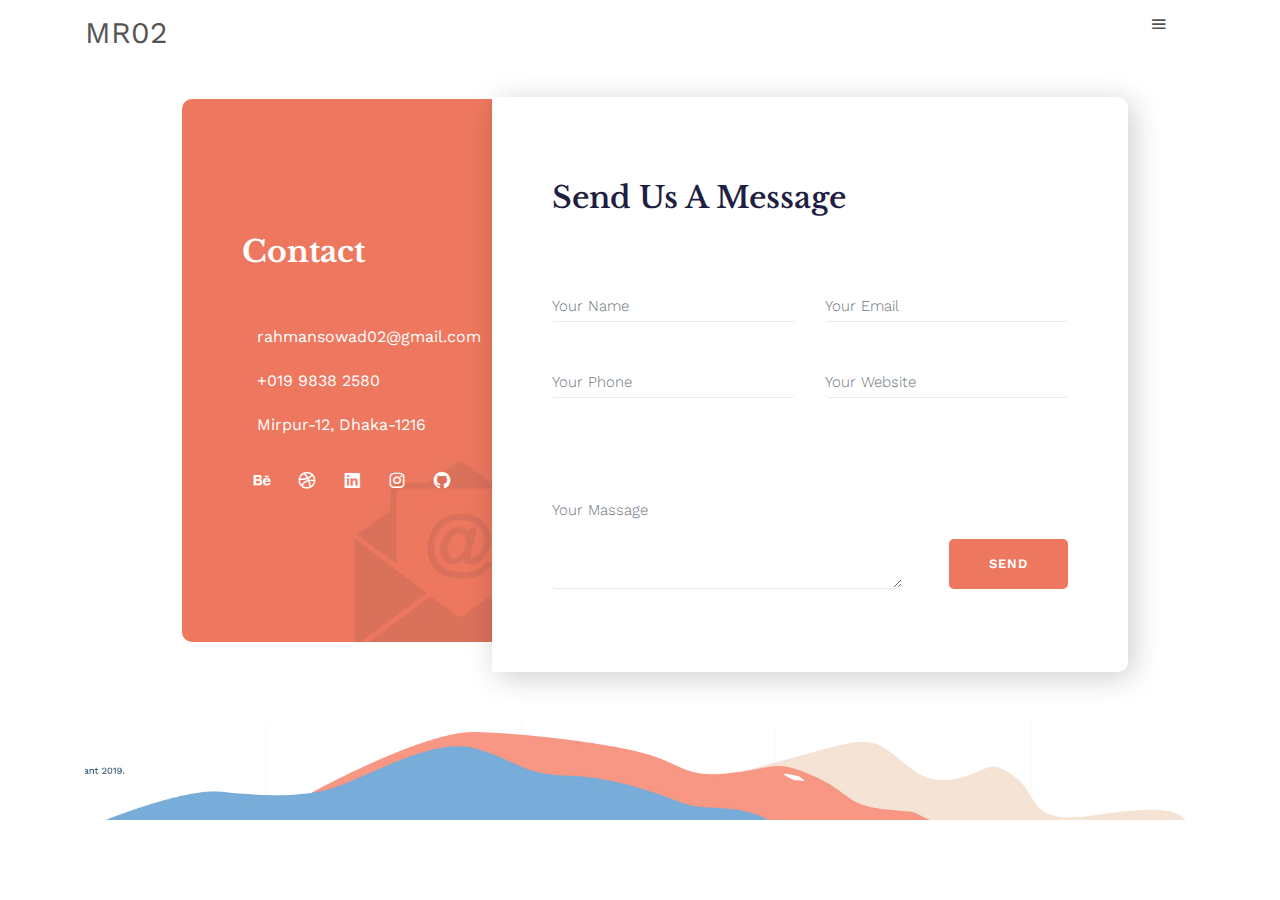
<file: contact.html>
<!doctype html>
<html lang="en">

<head>
    <meta charset="utf-8">
    <meta http-equiv="x-ua-compatible" content="ie=edge">
    <meta name="description" content="">
    <meta name="viewport" content="width=device-width, initial-scale=1">
    <title></title>

    <link rel="manifest" href="site.webmanifest">
    <link rel="shortcut icon" type="image/x-icon" href="">
    <!-- Place favicon.ico in the root directory -->

    <!-- ICON FONTS -->
    <link href='https://cdn.jsdelivr.net/npm/boxicons@2.0.5/css/boxicons.min.css' rel='stylesheet'>

    <!-- CSS HEAR -->
    <link rel="stylesheet" href="css/bootstrap.min.css">
    <link rel="stylesheet" href="css/owl.carousel.min.css">
    <link rel="stylesheet" href="css/animate.min.css">
    <link rel="stylesheet" href="css/default.css">
    <link rel="stylesheet" href="css/button.css">
    <link rel="stylesheet" href="css/main.css">
    <link rel="stylesheet" href="css/barfiller.css">
    <link rel="stylesheet" href="css/responsive.css">
</head>

<body>

    <!-- CONTACT FORM -->
    <section>
        <div class="contact-area pt-10">
            <div class="container">
                <div class="dropdown">
                    <div class="header-logo f-left">
                        <a href="index.html">MR02</a>
                    </div><!-- /.header-logo -->
                    <button class="btn-secondary f-right" type="button" id="dropdownMenuButton" data-toggle="dropdown" aria-haspopup="true" aria-expanded="false">
                        <i class='bx bx-menu'></i>
                    </button>
                    <div class="dropdown-menu text-center" aria-labelledby="dropdownMenuButton">
                        <a class="dropdown-item" href="index.html">About</a>
                        <a class="dropdown-item" href="#Services">Services</a>
                        <a class="dropdown-item" href="#Skills">Skills</a>
                        <a class="dropdown-item" href="#Portfolio">Portfolio</a>
                        <a class="dropdown-item" href="#Contact">Contact</a>
                    </div><!-- /.dropdown-menu -->
                </div><!-- /.dropdown -->

                <div class="row">
                    <div class="col-xl-4 col-lg-4 col-md-4 col-sm-4 col-12">
                        <div class="contact-left">
                            <h3>Contact</h3>

                            <div class="contact-add">
                                <ul>
                                    <li><i class="fas fa-envelope"></i>rahmansowad02@gmail.com</li>
                                    <li><i class="fas fa-phone-alt"></i>+019 9838 2580</li>
                                    <li><i class="fas fa-location-arrow"></i>Mirpur-12, Dhaka-1216</li>
                                </ul>
                            </div><!-- /.contact-add -->
                            <div class="contact-social">
                                <ul>
                                    <li><a href="https://www.behance.net" target="_blank"><i class='bx bxl-behance'></i></a></li>
                                    <li><a href="https://www.dribbble.com" target="_blank"><i class='bx bxl-dribbble'></i></a></li>
                                    <li><a href="https://www.linkedin.com" target="_blank"><i class='bx bxl-linkedin-square'></i></a></li>
                                    <li><a href="https://www.instagram.com" target="_blank"><i class='bx bxl-instagram'></i></a></li>
                                    <li><a href="https://www.github.com" target="_blank"><i class='bx bxl-github'></i></a></li>
                                </ul>
                            </div><!-- /.contact-social -->
                        </div><!-- /.contact-left -->
                    </div><!-- col-lg-4 -->
                    <div class="col-xl-8 col-lg-8 col-md-8 col-sm-8 col-12">
                        <form action="" method="">
                            <div class="contact-massage">
                                <h3>Send Us A Message</h3>
                                <div class="row">
                                    <div class="col-lg-6 col-md-6 col-sm-6 col-12">
                                        <input type="text" name="your-name" placeholder="Your Name" class="form-control" required>
                                    </div><!-- /.col-lg-6 -->
                                    <div class="col-lg-6 col-md-6 col-sm-6 col-12">
                                        <input type="email" name="your-email" placeholder="Your Email" class="form-control" required>
                                    </div><!-- /.col-lg-6 -->
                                </div><!-- /.row -->
                                <div class="row">
                                    <div class="col-lg-6 col-md-6 col-sm-6 col-12">
                                        <input type="tel" name="your-phone" placeholder="Your Phone" class="form-control">
                                    </div><!-- /.col-lg-6 -->
                                    <div class="col-lg-6 col-md-6 col-sm-6 col-12">
                                        <input type="text" name="your-website" placeholder="Your Website" class="form-control">
                                    </div><!-- /.col-lg-6 -->
                                </div><!-- /.row -->
                                <div class="contact-textarea d-md-flex justify-content-between align-items-end">
                                    <textarea name="your-massage" id="" cols="40" rows="10" class="form-control" placeholder="Your Massage"></textarea>
                                    <div class="submit-form">
                                        <input type="submit" value="Send" class="wpcf7-form-control wpcf7-submit">
                                    </div><!-- /.submit-form -->
                                </div><!-- /.contact-textarea -->
                            </div><!-- /.contact-massage -->
                        </form>
                    </div><!-- /.col-lg-8 -->
                </div><!-- /.row -->
                <div class="footer-img pt-50">
                    <img src="img/08_ethant.jpg" alt="">
                </div><!-- footer-img -->
            </div><!-- /.container -->
        </div><!-- /.contact-area -->
    </section><!-- /.section -->
    <!-- CONTACT FORM END -->




    <!-- JS here -->
    <script src="js/jquery-1.12.4.min.js"></script>
    <script src="js/popper.min.js"></script>
    <script src="js/bootstrap.min.js"></script>
    <script src="js/jquery-barfiller-1.0.1.js"></script>
    <script src="js/owl.carousel.min.js"></script>
    <script src="js/jquery-isotope-3.06.min.js"></script>
    <script src="js/mixitup.min.js"></script>
    <script src="js/one-page-nav-min.js"></script>
    <script src="js/slick.min.js"></script>
    <script src="js/imagesloaded.pkgd.min.js"></script>
    <script src="js/jquery.magnific-popup.min.js"></script>
    <script src="js/jquery.meanmenu.min.js"></script>
    <script src="js/waypoints.min.js"></script>
    <script src="js/jquery.counterup.min.js"></script>
    <script src="js/main.js"></script>
</body>

</html>
</file>
<file: css/default.css>
/* Deafult Margin & Padding */
/*-- Margin Top --*/
.mt-5 {
	margin-top: 5px;
}
.mt-10 {
	margin-top: 10px;
}
.mt-15 {
	margin-top: 15px;
}
.mt-20 {
	margin-top: 20px;
}
.mt-25 {
	margin-top: 25px;
}
.mt-30 {
	margin-top: 30px;
}
.mt-35 {
	margin-top: 35px;
}
.mt-40 {
	margin-top: 40px;
}
.mt-45 {
	margin-top: 45px;
}
.mt-50 {
	margin-top: 50px;
}
.mt-55 {
	margin-top: 55px;
}
.mt-60 {
	margin-top: 60px;
}
.mt-65 {
	margin-top: 65px;
}
.mt-70 {
	margin-top: 70px;
}
.mt-75 {
	margin-top: 75px;
}
.mt-80 {
	margin-top: 80px;
}
.mt-85 {
	margin-top: 85px;
}
.mt-90 {
	margin-top: 90px;
}
.mt-95 {
	margin-top: 95px;
}
.mt-100 {
	margin-top: 100px;
}
.mt-105 {
	margin-top: 105px;
}
.mt-110 {
	margin-top: 110px;
}
.mt-115 {
	margin-top: 115px;
}
.mt-120 {
	margin-top: 120px;
}
.mt-125 {
	margin-top: 125px;
}
.mt-130 {
	margin-top: 130px;
}
.mt-135 {
	margin-top: 135px;
}
.mt-140 {
	margin-top: 140px;
}
.mt-145 {
	margin-top: 145px;
}
.mt-150 {
	margin-top: 150px;
}
.mt-155 {
	margin-top: 155px;
}
.mt-160 {
	margin-top: 160px;
}
.mt-165 {
	margin-top: 165px;
}
.mt-170 {
	margin-top: 170px;
}
.mt-175 {
	margin-top: 175px;
}
.mt-180 {
	margin-top: 180px;
}
.mt-185 {
	margin-top: 185px;
}
.mt-190 {
	margin-top: 190px;
}
.mt-195 {
	margin-top: 195px;
}
.mt-200 {
	margin-top: 200px;
}
/*-- Margin Bottom --*/

.mb-5 {
	margin-bottom: 5px;
}
.mb-10 {
	margin-bottom: 10px;
}
.mb-15 {
	margin-bottom: 15px;
}
.mb-20 {
	margin-bottom: 20px;
}
.mb-25 {
	margin-bottom: 25px;
}
.mb-30 {
	margin-bottom: 30px;
}
.mb-35 {
	margin-bottom: 35px;
}
.mb-40 {
	margin-bottom: 40px;
}
.mb-45 {
	margin-bottom: 45px;
}
.mb-50 {
	margin-bottom: 50px;
}
.mb-55 {
	margin-bottom: 55px;
}
.mb-60 {
	margin-bottom: 60px;
}
.mb-65 {
	margin-bottom: 65px;
}
.mb-70 {
	margin-bottom: 70px;
}
.mb-75 {
	margin-bottom: 75px;
}
.mb-80 {
	margin-bottom: 80px;
}
.mb-85 {
	margin-bottom: 85px;
}
.mb-90 {
	margin-bottom: 90px;
}
.mb-95 {
	margin-bottom: 95px;
}
.mb-100 {
	margin-bottom: 100px;
}
.mb-105 {
	margin-bottom: 105px;
}
.mb-110 {
	margin-bottom: 110px;
}
.mb-115 {
	margin-bottom: 115px;
}
.mb-120 {
	margin-bottom: 120px;
}
.mb-125 {
	margin-bottom: 125px;
}
.mb-130 {
	margin-bottom: 130px;
}
.mb-135 {
	margin-bottom: 135px;
}
.mb-140 {
	margin-bottom: 140px;
}
.mb-145 {
	margin-bottom: 145px;
}
.mb-150 {
	margin-bottom: 150px;
}
.mb-155 {
	margin-bottom: 155px;
}
.mb-160 {
	margin-bottom: 160px;
}
.mb-165 {
	margin-bottom: 165px;
}
.mb-170 {
	margin-bottom: 170px;
}
.mb-175 {
	margin-bottom: 175px;
}
.mb-180 {
	margin-bottom: 180px;
}
.mb-185 {
	margin-bottom: 185px;
}
.mb-190 {
	margin-bottom: 190px;
}
.mb-195 {
	margin-bottom: 195px;
}
.mb-200 {
	margin-bottom: 200px;
}
/*-- Padding Top --*/

.pt-5 {
	padding-top: 5px;
}
.pt-10 {
	padding-top: 10px;
}
.pt-15 {
	padding-top: 15px;
}
.pt-20 {
	padding-top: 20px;
}
.pt-25 {
	padding-top: 25px;
}
.pt-30 {
	padding-top: 30px;
}
.pt-35 {
	padding-top: 35px;
}
.pt-40 {
	padding-top: 40px;
}
.pt-45 {
	padding-top: 45px;
}
.pt-50 {
	padding-top: 50px;
}
.pt-55 {
	padding-top: 55px;
}
.pt-60 {
	padding-top: 60px;
}
.pt-65 {
	padding-top: 65px;
}
.pt-70 {
	padding-top: 70px;
}
.pt-75 {
	padding-top: 75px;
}
.pt-80 {
	padding-top: 80px;
}
.pt-85 {
	padding-top: 85px;
}
.pt-90 {
	padding-top: 90px;
}
.pt-95 {
	padding-top: 95px;
}
.pt-100 {
	padding-top: 100px;
}
.pt-105 {
	padding-top: 105px;
}
.pt-110 {
	padding-top: 110px;
}
.pt-115 {
	padding-top: 115px;
}
.pt-120 {
	padding-top: 120px;
}
.pt-125 {
	padding-top: 125px;
}
.pt-130 {
	padding-top: 130px;
}
.pt-135 {
	padding-top: 135px;
}
.pt-140 {
	padding-top: 140px;
}
.pt-145 {
	padding-top: 145px;
}
.pt-150 {
	padding-top: 150px;
}
.pt-155 {
	padding-top: 155px;
}
.pt-160 {
	padding-top: 160px;
}
.pt-165 {
	padding-top: 165px;
}
.pt-170 {
	padding-top: 170px;
}
.pt-175 {
	padding-top: 175px;
}
.pt-180 {
	padding-top: 180px;
}
.pt-185 {
	padding-top: 185px;
}
.pt-190 {
	padding-top: 190px;
}
.pt-195 {
	padding-top: 195px;
}
.pt-200 {
	padding-top: 200px;
}
/*-- Padding Bottom --*/

.pb-5 {
	padding-bottom: 5px;
}
.pb-10 {
	padding-bottom: 10px;
}
.pb-15 {
	padding-bottom: 15px;
}
.pb-20 {
	padding-bottom: 20px;
}
.pb-25 {
	padding-bottom: 25px;
}
.pb-30 {
	padding-bottom: 30px;
}
.pb-35 {
	padding-bottom: 35px;
}
.pb-40 {
	padding-bottom: 40px;
}
.pb-45 {
	padding-bottom: 45px;
}
.pb-50 {
	padding-bottom: 50px;
}
.pb-55 {
	padding-bottom: 55px;
}
.pb-60 {
	padding-bottom: 60px;
}
.pb-65 {
	padding-bottom: 65px;
}
.pb-70 {
	padding-bottom: 70px;
}
.pb-75 {
	padding-bottom: 75px;
}
.pb-80 {
	padding-bottom: 80px;
}
.pb-85 {
	padding-bottom: 85px;
}
.pb-90 {
	padding-bottom: 90px;
}
.pb-95 {
	padding-bottom: 95px;
}
.pb-100 {
	padding-bottom: 100px;
}
.pb-105 {
	padding-bottom: 105px;
}
.pb-110 {
	padding-bottom: 110px;
}
.pb-115 {
	padding-bottom: 115px;
}
.pb-120 {
	padding-bottom: 120px;
}
.pb-125 {
	padding-bottom: 125px;
}
.pb-130 {
	padding-bottom: 130px;
}
.pb-135 {
	padding-bottom: 135px;
}
.pb-140 {
	padding-bottom: 140px;
}
.pb-145 {
	padding-bottom: 145px;
}
.pb-150 {
	padding-bottom: 150px;
}
.pb-155 {
	padding-bottom: 155px;
}
.pb-160 {
	padding-bottom: 160px;
}
.pb-165 {
	padding-bottom: 165px;
}
.pb-170 {
	padding-bottom: 170px;
}
.pb-175 {
	padding-bottom: 175px;
}
.pb-180 {
	padding-bottom: 180px;
}
.pb-185 {
	padding-bottom: 185px;
}
.pb-190 {
	padding-bottom: 190px;
}
.pb-195 {
	padding-bottom: 195px;
}
.pb-200 {
	padding-bottom: 200px;
}

/*-- Padding left --*/

.pl-0 {
	padding-left: 0px;
}
.pl-5 {
	padding-left: 5px;
}
.pl-10 {
	padding-left: 10px;
}
.pl-15 {
	padding-left: 15px;
}
.pl-20 {
	padding-left: 20px;
}
.pl-25 {
	padding-left: 25px;
}
.pl-30 {
	padding-left: 30px;
}
.pl-35 {
	padding-left: 35px;
}
.pl-40 {
	padding-left: 40px;
}
.pl-45 {
	padding-left: 45px;
}
.pl-50 {
	padding-left: 50px;
}
.pl-55 {
	padding-left: 55px;
}
.pl-60 {
	padding-left: 60px;
}
.pl-65 {
	padding-left: 65px;
}
.pl-70 {
	padding-left: 70px;
}
.pl-75 {
	padding-left: 75px;
}
.pl-80 {
	padding-left: 80px;
}
.pl-85 {
	padding-left: 85px;
}
.pl-90 {
	padding-left: 90px;
}
.pl-100 {
	padding-left: 100px;
}
.pl-105 {
	padding-left: 105px;
}
.pl-110 {
	padding-left: 110px;
}
.pl-115 {
	padding-left: 115px;
}
.pl-120 {
	padding-left: 120px;
}
.pl-125 {
	padding-left: 125px;
}
/*-- Padding right --*/

.pr-0 {
	padding-right: 0px;
}
.pr-5 {
	padding-right: 5px;
}
.pr-10 {
	padding-right: 10px;
}
.pr-15 {
	padding-right: 15px;
}
.pr-20 {
	padding-right: 20px;
}
.pr-25 {
	padding-right: 25px;
}
.pr-30 {
	padding-right: 30px;
}
.pr-35 {
	padding-right: 35px;
}
.pr-40 {
	padding-right: 40px;
}
.pr-45 {
	padding-right: 45px;
}
.pr-50 {
	padding-right: 50px;
}
.pr-55 {
	padding-right: 55px;
}
.pr-60 {
	padding-right: 60px;
}
.pr-65 {
	padding-right: 65px;
}
.pr-70 {
	padding-right: 70px;
}
.pr-75 {
	padding-right: 75px;
}
.pr-80 {
	padding-right: 80px;
}
.pr-85 {
	padding-right: 85px;
}
.pr-90 {
	padding-right: 90px;
}
.pr-95 {
	padding-right: 95px;
}
.pr-100 {
	padding-right: 100px;
}
.pr-105 {
	padding-right: 105px;
}
/* Background Color */

.header-bg {
    background-color: #f5f8fa;
}

.gray-bg {
	background: #fafafa;
}
.white-bg {
	background: #fff;
}
.black-bg {
	background: #343434;
}

.theme-bg {
	background: #505cfd;
}
/* Color */

.white {
	color: #fff;
}
.black {
	color: #222;
}
/* black overlay */

[data-overlay] {
	position: relative;
}
[data-overlay]::before {
	background: #000 none repeat scroll 0 0;
	content: "";
	height: 100%;
	left: 0;
	position: absolute;
	top: 0;
	width: 100%;
	z-index: 1;
}
[data-overlay="3"]::before {
	opacity: 0.3;
}
[data-overlay="4"]::before {
	opacity: 0.4;
}
[data-overlay="5"]::before {
	opacity: 0.5;
}
[data-overlay="6"]::before {
	opacity: 0.6;
}
[data-overlay="7"]::before {
	opacity: 0.7;
}
[data-overlay="8"]::before {
	opacity: 0.8;
}
[data-overlay="9"]::before {
	opacity: 0.9;
}

input:focus {
    outline: inherit;
}
</file>
<file: css/button.css>
/*
.btn {
	-moz-user-select: none;
	background: #1696e7 none repeat scroll 0 0;
	border: medium none;
	border-radius: 2px;
	color: #fff;
	cursor: pointer;
	display: inline-block;
	font-size: 13px;
	font-weight: 600;
	letter-spacing: 1px;
	line-height: 1;
	margin-bottom: 0;
	padding: 13px 25px;
	text-align: center;
	text-transform: uppercase;
	touch-action: manipulation;
	transition: all 0.3s ease 0s;
	vertical-align: middle;
	white-space: nowrap;
}
*/

.button {
	-webkit-transition: all 0.3s ease-out 0s;
	transition: all 0.3s ease-out 0s;
}

/* border-btn */
.btn {
    background: transparent;
    color: #333;
    border: 1px solid #00c867;
    padding: 20px 50px;
    border-radius: 30px;
    -webkit-transition: .3s;
    transition: .3s;
    text-transform: uppercase;
}

.btn:hover {
    background: #00c867;
    color: #fff;
    border-color: #00c867;
}

/* normal-btn */
.btn-nor {
    background: #202044;
    color: #fff;
    padding: 20px 50px;
	border: 3px solid transparent;
	font-weight: 600;
    border-radius: 30px;
    -webkit-transition: .5s;
    transition: .5s;
}

.btn-nor:hover {
    background: transparent;
    color: #202044;
    border-color: #202044;
}
</file>
<file: css/main.css>
/* GOOGLE FONT */
@import url('https://fonts.googleapis.com/css2?family=Libre+Baskerville:wght@400;700&display=swap');
@import url('https://fonts.googleapis.com/css2?family=Quicksand:wght@400;500;600;700&family=Work+Sans:wght@300;400;500;600;700&display=swap');


/* COMM0N CSS */

html {
    scroll-behavior: smooth;
}

body {
    font-family: 'Work Sans', sans-serif;
    font-size: 16px;
    font-weight: 400;
    color: #214a6a;
}

h1,
h2,
h3,
h4,
h5,
h6 {
    font-family: 'Libre Baskerville', serif;
    font-weight: 700;
    color: #1f1f43;
}

h1 {
    font-size: 40px;
}

h2 {
    font-size: 35px;
}

h3 {
    font-size: 28px;
}

h4 {
    font-size: 22px;
}

h5 {
    font-size: 18px;
}

h6 {
    font-size: 16px;
}

p {
    font-weight: 400;
    line-height: 27px;
}

ul {
    padding: 0;
    margin: 0;
    list-style: none;
}

a:hover {
    text-decoration: none;
}

.f-left {
    float: left;
}

.f-right {
    float: right;
}

a:focus,
.button:focus {
    text-decoration: none;
    outline: 0;
}

a:focus,
a:hover,
.portfolio-cat a:hover,
.footer -menu li a:hover {
    color: #fff;
    text-decoration: none;
}

a,
button {
    color: #1696e7;
    outline: medium none;
}

button:focus {
    outline: 0px;
    outline-color: transparent;
}

.btn-secondary.focus,
.btn-secondary:focus {
    color: #fff;
    background-color: transparent;
    border: none;
    border-right: none;
    border-right-color: transparent;
    -webkit-box-shadow: none;
    box-shadow: none;
}

.owl-carousel .owl-nav div {
    background: rgba(255, 255, 255, 0.8) none repeat scroll 0 0;
    height: 40px;
    left: 20px;
    line-height: 40px;
    opacity: 0;
    position: absolute;
    text-align: center;
    top: 50%;
    -webkit-transform: translateY(-50%);
    transform: translateY(-50%);
    -webkit-transition: all 0.3s ease 0s;
    transition: all 0.3s ease 0s;
    visibility: hidden;
    width: 40px;
}

.owl-carousel .owl-nav div.owl-next {
    left: auto;
    right: 20px;
}

.owl-carousel:hover .owl-nav div {
    opacity: 1;
    visibility: visible;
}

.owl-carousel .owl-nav div:hover {
    background: #2B96CC;
    color: #fff
}

@-webkit-keyframes MOVE-BG {
    from {
        -webkit-transform: translateX(0);
        transform: translateX(0);
    }

    to {
        -webkit-transform: translateX(88px);
        transform: translateX(88px);
    }
}

@keyframes MOVE-BG {
    from {
        -webkit-transform: translateX(0);
        transform: translateX(0);
    }

    to {
        -webkit-transform: translateX(88px);
        transform: translateX(88px);
    }
}

/*---------------*/

@-webkit-keyframes sk-rotateplane {
    0% {
        -webkit-transform: perspective(120px) rotateX(0deg) rotateY(0deg);
        transform: perspective(120px) rotateX(0deg) rotateY(0deg);
    }

    50% {
        -webkit-transform: perspective(120px) rotateX(-180.1deg) rotateY(0deg);
        transform: perspective(120px) rotateX(-180.1deg) rotateY(0deg);
    }

    100% {
        -webkit-transform: perspective(120px) rotateX(-180deg) rotateY(-179.9deg);
        transform: perspective(120px) rotateX(-180deg) rotateY(-179.9deg);
    }
}

@keyframes sk-rotateplane {
    0% {
        -webkit-transform: perspective(120px) rotateX(0deg) rotateY(0deg);
        transform: perspective(120px) rotateX(0deg) rotateY(0deg);
    }

    50% {
        -webkit-transform: perspective(120px) rotateX(-180.1deg) rotateY(0deg);
        transform: perspective(120px) rotateX(-180.1deg) rotateY(0deg);
    }

    100% {
        -webkit-transform: perspective(120px) rotateX(-180deg) rotateY(-179.9deg);
        transform: perspective(120px) rotateX(-180deg) rotateY(-179.9deg);
    }
}

/*--------------------------*/

@-webkit-keyframes movebounce {
    0% {
        -webkit-transform: translateY(0px);
        transform: translateY(0px);
    }

    50% {
        -webkit-transform: translateY(20px);
        transform: translateY(20px);
    }

    100% {
        -webkit-transform: translateY(0px);
        transform: translateY(0px);
    }
}

@keyframes movebounce {
    0% {
        -webkit-transform: translateY(0px);
        transform: translateY(0px);
    }

    50% {
        -webkit-transform: translateY(20px);
        transform: translateY(20px);
    }

    100% {
        -webkit-transform: translateY(0px);
        transform: translateY(0px);
    }
}

@-webkit-keyframes moveleftbounce {
    0% {
        -webkit-transform: translateX(0px);
        transform: translateX(0px);
    }

    50% {
        -webkit-transform: translateX(20px);
        transform: translateX(20px);
    }

    100% {
        -webkit-transform: translateX(0px);
        transform: translateX(0px);
    }
}

@keyframes moveleftbounce {
    0% {
        -webkit-transform: translateX(0px);
        transform: translateX(0px);
    }

    50% {
        -webkit-transform: translateX(20px);
        transform: translateX(20px);
    }

    100% {
        -webkit-transform: translateX(0px);
        transform: translateX(0px);
    }
}

.rotateme {
    -webkit-animation-name: rotateme;
    animation-name: rotateme;
    -webkit-animation-duration: 20s;
    animation-duration: 20s;
    -webkit-animation-iteration-count: infinite;
    animation-iteration-count: infinite;
    -webkit-animation-timing-function: linear;
    animation-timing-function: linear;
}

@keyframes rotateme {
    from {
        -webkit-transform: rotate(0deg);
        transform: rotate(0deg);
    }

    to {
        -webkit-transform: rotate(360deg);
        transform: rotate(360deg);
    }
}

@-webkit-keyframes rotateme {
    from {
        -webkit-transform: rotate(0deg);
    }

    to {
        -webkit-transform: rotate(360deg);
    }
}

@-webkit-keyframes rotate3d {
    0% {
        -webkit-transform: rotateY(0deg);
        transform: rotateY(0deg);
    }

    100% {
        -webkit-transform: rotateY(360deg);
        transform: rotateY(360deg);
    }
}

@keyframes rotate3d {
    0% {
        -webkit-transform: rotateY(0deg);
        transform: rotateY(0deg);
    }

    100% {
        -webkit-transform: rotateY(360deg);
        transform: rotateY(360deg);
    }
}

@keyframes animationFramesOne {
    0% {
        -webkit-transform: translate(0px, 0px) rotate(0deg);
        transform: translate(0px, 0px) rotate(0deg);
    }

    20% {
        -webkit-transform: translate(73px, -1px) rotate(36deg);
        transform: translate(73px, -1px) rotate(36deg);
    }

    40% {
        -webkit-transform: translate(141px, 72px) rotate(72deg);
        transform: translate(141px, 72px) rotate(72deg);
    }

    60% {
        -webkit-transform: translate(83px, 122px) rotate(108deg);
        transform: translate(83px, 122px) rotate(108deg);
    }

    80% {
        -webkit-transform: translate(-40px, 72px) rotate(144deg);
        transform: translate(-40px, 72px) rotate(144deg);
    }

    100% {
        -webkit-transform: translate(0px, 0px) rotate(0deg);
        transform: translate(0px, 0px) rotate(0deg);
    }
}

@-webkit-keyframes animationFramesOne {
    0% {
        -webkit-transform: translate(0px, 0px) rotate(0deg);
    }

    20% {
        -webkit-transform: translate(73px, -1px) rotate(36deg);
    }

    40% {
        -webkit-transform: translate(141px, 72px) rotate(72deg);
    }

    60% {
        -webkit-transform: translate(83px, 122px) rotate(108deg);
    }

    80% {
        -webkit-transform: translate(-40px, 72px) rotate(144deg);
    }

    100% {
        -webkit-transform: translate(0px, 0px) rotate(0deg);
    }
}


/*
====================================================================
HEADER AREA
====================================================================
*/

.header-logo a {
    font-size: 30px;
    color: #565454;
    -webkit-transition: .5s;
    transition: .5s;
}

.header-logo a:hover {
    color: #ed785f;
}

.btn-secondary {
    color: #545454 !important;
    background: none !important;
    border: none !important;
    margin-right: 20px;
    font-size: 20px;
}

.btn-secondary:hover {
    color: #545454 !important;
    background: none !important;
    border: none !important;
}

.dropdown-item {
    -webkit-transition: .5s !important;
    transition: .5s !important;
}

.dropdown-item:hover {
    background: #ed785f;
    color: #fff;
}

/*
====================================================================
ABOUT AREA
====================================================================
*/

.about-me .about-bg {
    position: relative;
}

.about-me .about-bg img {
    position: absolute;
}

.about-text {
    padding: 0 20%;
    text-align: center;
}

.about-bg img {
    width: 70%;
    margin-left: 15%;
}

.paragraph-1 {
    color: #f99e89;
    font-weight: 600;
    text-transform: uppercase;
}

.about-social {
    margin-top: 33%;
}

.about-social ul li a {
    color: #202044;
    -webkit-transition: .5s;
    transition: .5s;
}

.about-social ul li a:hover {
    color: #f99e89;
}

.about-social ul li {
    padding: 15px 0;
}

.about-text h2 {
    padding-bottom: 20px;
}

.about-text h2 color {
    background: #fbf1e7;
}

.main-banner .banner-image img:nth-child(1) {
    z-index: 3;
    top: -130px;
    left: -45px;
}

.about-bg {
    position: relative;
}

.about-bg img {
    position: absolute;
}

.about-bg img:nth-child(1) {
    display: none;
}

.about-bg img:nth-child(2) {
    top: 395px;
    width: 526px;
    right: 262px;
    z-index: 1;
    -webkit-animation-duration: 2s;
    animation-duration: 2s;
    -webkit-animation-delay: .1s;
    animation-delay: .1s;
}

.about-bg img:nth-child(3) {
    height: 220px;
    width: 133px;
    top: 399px;
    left: 202px;
    -webkit-animation-duration: 2s;
    animation-duration: 2s;
    -webkit-animation-delay: .1s;
    animation-delay: .1s;
}

.about-bg img:nth-child(4) {
    height: 220px;
    width: 133px;
    top: 399px;
    left: 126px;
    -webkit-animation-duration: 2s;
    animation-duration: 2s;
    -webkit-animation-delay: .1s;
    animation-delay: .1s;
}

.about-bg img:nth-child(5) {
    height: 220px;
    width: 133px;
    top: 399px;
    right: 305px;
    -webkit-animation-duration: 2s;
    animation-duration: 2s;
    -webkit-animation-delay: .1s;
    animation-delay: .1s;
}

.about-bg img:nth-child(6) {
    height: 220px;
    width: 133px;
    top: 399px;
    right: 232px;
    z-index: -1;
    -webkit-animation-duration: 2s;
    animation-duration: 2s;
    -webkit-animation-delay: .1s;
    animation-delay: .1s;
}

.about-bg img:nth-child(7) {
    height: 132px;
    width: 137px;
    top: 484px;
    left: 278px;
    z-index: -1;
    -webkit-animation-duration: 2s;
    animation-duration: 2s;
    -webkit-animation-delay: 2s;
    animation-delay: 2s;
}

.about-bg img:nth-child(8) {
    height: 453px;
    width: 327px;
    top: 175px;
    left: 260px;
    z-index: -1;
    -webkit-animation-duration: 2s;
    animation-duration: 2s;
    -webkit-animation-delay: 2s;
    animation-delay: 2s;
}

.about-bg img:nth-child(9) {
    height: 65px;
    width: 167px;
    top: 330px;
    left: 390px;
    -webkit-animation-duration: 2s;
    animation-duration: 2s;
    -webkit-animation-delay: .1s;
    animation-delay: .1s;
}

.about-bg img:nth-child(10) {
    height: 212px;
    width: 78px;
    top: 0px;
    left: 153px;
    -webkit-animation-duration: 2s;
    animation-duration: 2s;
    -webkit-animation-delay: .1s;
    animation-delay: .1s;
}

.about-bg img:nth-child(11) {
    height: 216px;
    width: 127px;
    bottom: -620px;
    left: 0px;
    -webkit-animation-duration: 2s;
    animation-duration: 2s;
    -webkit-animation-delay: 1s;
    animation-delay: 1s;
}

.about-bg img:nth-child(12) {
    height: 45px;
    width: 65px;
    top: 232px;
    left: 445px;
    -webkit-animation-duration: 2s;
    animation-duration: 2s;
    -webkit-animation-delay: 3s;
    animation-delay: 3s;
}

.about-bg img:nth-child(13) {
    height: 40px;
    width: 60px;
    top: 260px;
    left: 542px;
    -webkit-animation-duration: 2s;
    animation-duration: 2s;
    -webkit-animation-delay: 3s;
    animation-delay: 3s;
}

.about-bg img:nth-child(14) {
    height: 33px;
    width: 47px;
    top: 203px;
    right: 367px;
    -webkit-animation-duration: 2s;
    animation-duration: 2s;
    -webkit-animation-delay: 3s;
    animation-delay: 3s;
}

.about-bg img:nth-child(15) {
    height: 68px;
    width: 154px;
    top: 164px;
    right: 167px;
    -webkit-animation-duration: 2s;
    animation-duration: 2s;
    -webkit-animation-delay: 3s;
    animation-delay: 3s;
}

.about-bg img:nth-child(16) {
    height: 57px;
    width: 45px;
    top: 307px;
    left: 599px;
    -webkit-animation-duration: 2s;
    animation-duration: 2s;
    -webkit-animation-delay: 3s;
    animation-delay: 3s;
}

.about-bg img:nth-child(17) {
    height: 65px;
    width: 167px;
    top: 330px;
    left: 390px;
    -webkit-animation-duration: 2s;
    animation-duration: 2s;
    -webkit-animation-delay: 3s;
    animation-delay: 3s;
}


/*
====================================================================
SERVICES AREA
====================================================================
*/

.services-area {
    margin-top: 700px;
}

.services-img {
    position: relative;
}

.services-img img {
    width: 475px;
    padding-top: 45%;
    float: right;
}

.services-img img {
    position: absolute;
}

.services-img img:nth-child(1) {
    display: none;
    left: -110px;
    top: 130px;
}

.services-img img:nth-child(2) {
    top: 176px;
    width: 257px;
    right: -27px;
    z-index: 1;
    -webkit-animation-duration: 2s;
    animation-duration: 2s;
}

.services-img img:nth-child(3) {
    top: 4px;
    width: 359px;
    left: 32px;
    -webkit-animation-duration: 2s;
    animation-duration: 2s;
}

.services-img img:nth-child(4) {
    top: 58px;
    width: 304px;
    left: -19px;
    -webkit-animation-duration: 2s;
    animation-duration: 2s;
}

.services-img img:nth-child(5) {
    top: -93px;
    width: 490px;
    left: -6px;
    -webkit-animation-duration: 5s;
    animation-duration: 5s;
}

.service-text {
    margin-top: 25%;
}

.serivces-content {
    padding-top: 40px;
}

.serivces-content {
    padding-top: 25px;
}

.serivces-content ul li {
    padding: 8px 0;
    font-weight: 700;
}

.service-socile {
    margin-top: -270px;
}

.service-text h2 color {
    background: #fbf1e7;

}


/*
====================================================================
SILLS AREA
====================================================================
*/

.sillse-img {
    width: 100%;
    margin-top: 50%;
    display: none;
}

section.skills-area {
    background: #f6f5ff;
    color: #fff;
    line-height: 1.8;
    padding-top: 120px;
    padding-bottom: 100px;
}

.skills-area img {
    height: 105%;
    width: 85%;
    margin-left: 75px;
}

.skills-content {
    margin-top: 10%;
}

.skills-content span {
    font-weight: 600;
}

.skills-content h2 {
    padding-top: 25px;
    font-size: 35px;
    font-weight: 700;
    padding-bottom: 25px;
}

.skills-content h2 color {
    background: #fbf1e7;
}

.skills-content .pragrap-2 {
    padding-bottom: 20px;
}

.skills-content h4 {
    color: #1f1f45;
    padding-bottom: 10px;
    font-size: 15px;
    font-weight: 700;
}

.skills-content .barfiller {
    padding-bottom: 10px;
    border-radius: 50px;
}

.sills-img {
    position: relative;
    width: 100%;
    margin-top: 120%;
}

.sills-img img {
    position: absolute;
}

.sills-img img:nth-child(1) {
    width: auto;
    top: 763px;
    display: none;
}

.sills-img img:nth-child(2) {
    top: -402px;
    width: 694px;
    left: -119px;
    -webkit-animation-duration: 3s;
    animation-duration: 3s;
    z-index: -1;
}

.sills-img img:nth-child(3) {
    top: -402px;
    width: 475px;
    left: -21px;
    -webkit-animation-duration: 2s;
    animation-duration: 2s;
}

.sills-img img:nth-child(4) {
    top: -309px;
    width: 335px;
    left: -55px;
    -webkit-animation-duration: 2s;
    animation-duration: 2s;
}

.sills-img img:nth-child(5) {
    top: -336px;
    width: 635px;
    left: -99px;
    -webkit-animation-duration: 2s;
    animation-duration: 2s;
}

.sills-img img:nth-child(6) {
    top: -293px;
    width: 430px;
    left: 0px;
    -webkit-animation-duration: 2s;
    animation-duration: 2s;
}

.sills-img img:nth-child(7) {
    top: -261px;
    width: 400px;
    right: -68px;
    -webkit-animation-duration: 3s;
    animation-duration: 3s;
    z-index: -1;
}



/*
====================================================================
EDUCATION / EXPERIENCE AREA
====================================================================
*/

.education-area {
    padding-top: 15%;
}

.educ-text {
    padding-top: 395px;
}

.educ-text h2 {
    padding-bottom: 20px;
}

.content-1 h5 {
    padding-bottom: 10px;
    text-transform: uppercase;
}

.content-1 span {
    color: #f99e89;
}

.content-1 {
    padding-bottom: 20px;
}

.content-2 h5 {
    padding-bottom: 10px;
    text-transform: uppercase;
}

.content-2 span {
    color: #f99e89;
}

.educa-img {
    position: relative;
}

.educa-img img {
    position: absolute;
}

.educa-img img:nth-child(1) {
    display: none;
}

.educa-img img:nth-child(2) {
    top: 99px;
    width: 400px;
    left: 5px;
    -webkit-animation-duration: 2s;
    animation-duration: 2s;
}

.educa-img img:nth-child(3) {
    top: 195px;
    width: 180px;
    left: 104px;
    -webkit-animation-duration: 2s;
    animation-duration: 2s;
}

.educa-img img:nth-child(4) {
    top: 123px;
    width: 91px;
    left: 23px;
    -webkit-animation-duration: 2s;
    animation-duration: 2s;
}

.educa-img img:nth-child(5) {
    top: 234px;
    width: 53px;
    left: 178px;
    -webkit-animation-duration: 3s;
    animation-duration: 3s;
}

.educa-img img:nth-child(6) {
    top: 20px;
    width: 182px;
    left: 115px;
    /* animation */
    -webkit-animation-duration: 2s;
    animation-duration: 2s;
}

.educa-img img:nth-child(7) {
    top: 148px;
    width: 153px;
    left: 242px;
    -webkit-animation-duration: 2s;
    animation-duration: 2s;
}

.educa-img img:nth-child(8) {
    top: 67px;
    width: 34px;
    left: 328px;
    -webkit-animation-duration: 2s;
    animation-duration: 2s;
}

.educa-img img:nth-child(9) {
    display: none;
}

/*--- EXPERIENCE ---*/

.experience-area {
    padding-top: 15%;
}

.exper-text {
    padding-top: 86%;
    padding-left: 65px;
}

.exper-text h2 {
    padding-bottom: 20px;
}

.content-1 h5 {
    padding-bottom: 10px;
    text-transform: uppercase;
}

.content-1 span {
    color: #f99e89;
}

.content-1 {
    padding-bottom: 20px;
}

.content-2 h5 {
    padding-bottom: 10px;
    text-transform: uppercase;
}

.content-2 span {
    color: #f99e89;
}

.experi-img {
    position: relative;
    margin-top: -20px;
    margin-bottom: 25px;
}

.experi-img img {
    position: absolute;
    width: 512px;
    left: -105px;
}

.experi-img img:nth-child(1) {
    display: ;
    width: auto;
    display: none;
}

.experi-img img:nth-child(2) {
    top: 8px;
    width: 289px;
    left: 22px;
    -webkit-animation-duration: 2s;
    animation-duration: 1s;
}

.experi-img img:nth-child(3) {
    top: 90px;
    width: 77px;
    left: 90px;
    display: inline-grid;
    -webkit-animation-duration: 2s;
    animation-duration: 2s;
}

.experi-img img:nth-child(4) {
    top: 180px;
    width: 182px;
    left: 100px;
    -webkit-animation-duration: 2s;
    animation-duration: 2s;
}

.experi-img img:nth-child(5) {
    top: 175px;
    left: 95px;
    width: 320px;
    -webkit-animation-duration: 4s;
    animation-duration: 4s;
}

/*
====================================================================
MY PORTFOLIO
====================================================================
*/

div#carouselExampleIndicators {
    padding-top: 10%;
}

.portfolio-title {
    margin-left: 15%;
    padding-top: 10%;
}

.carousel-inner {
    left: 70px;
}

.carousel-indicators {
    left: 18%;
    bottom: -45px;
}

.carousel-indicators li {
    background-color: #e5e5e5;
    width: 10px;
    height: 10px;
    border-radius: 50%;
    border-top: none;
    border-bottom: none;
}

.carousel-indicators .active {
    background-color: #454988;
}

.portfolio-socile {
    margin-top: -270px;
}

.portfolio-title h2 color {
    background: #fbf1e7;
}


/*
====================================================================
MY AWARDS / HONORS
====================================================================
*/

.awards-contents p {
    padding-bottom: 25px;
}

.pragrap-1 {
    padding-bottom: 0px !important;
    text-transform: uppercase;
}

.awards-logo {
    position: relative;
}

.awards-logo img {
    position: absolute;
    left: 0;
}

.awards-contents h2 color {
    background: #fbf1e7;
}

.awards-logo h5 {
    margin-left: 39%;
    text-transform: uppercase;
    font-size: 13px;
}

.awards-logo p {
    margin-left: 39%;
}

.logo-1 {
    padding-bottom: 15px;
}

.logo-2 {
    padding-bottom: 15px;
}

.awards-img img {
    width: 100%;
}

.awards-socile {
    margin-top: -320px;
}

.awards-img {
    position: relative;
}

.awards-img img {
    position: absolute;
}

.awards-img img:nth-child(1) {
    display: none;
    top: -20px;
    left: -10px;
}

.awards-img img:nth-child(2) {
    top: 204px;
    width: 292px;
    left: 138px;
    -webkit-animation-duration: 1s;
    animation-duration: 1s;
    z-index: 3;
}

.awards-img img:nth-child(3) {
    top: 268px;
    width: 348px;
    left: 19px;
    -webkit-animation-duration: 1s;
    animation-duration: 1s;
    z-index: 2;
}

.awards-img img:nth-child(4) {
    top: 293px;
    width: 305px;
    left: -72px;
    -webkit-animation-duration: 2s;
    animation-duration: 2s;
    z-index: 1;
}

.awards-img img:nth-child(5) {
    top: 391px;
    width: 187px;
    right: -40px;
    -webkit-animation-duration: 2s;
    animation-duration: 2s;
}

.awards-img img:nth-child(6) {
    top: 461px;
    width: 135px;
    right: -8px;
    -webkit-animation-duration: 2s;
    animation-duration: 2s;
    z-index: 2;
}

.awards-img img:nth-child(7) {
    top: 371px;
    width: 495px;
    -webkit-animation-duration: 1s;
    animation-duration: 1s;
    left: -15px;
    z-index: 1;
}

.awards-img img:nth-child(8) {
    top: 189px;
    width: 294px;
    left: 227px;
    -webkit-animation-duration: 2s;
    animation-duration: 2s;
}


/*
====================================================================
TESTIMONIAL AREA 
====================================================================
*/

.testimonial-img {
    position: relative;
}

.testimonial-img img {
    position: absolute;
    width: 100%;
}

.testimonial-img img:nth-child(1) {
    left: -120px;
    display: none;
}

.testimonial-img img:nth-child(2) {
    top: 136px;
    width: 195px;
    left: 20px;
    -webkit-animation-duration: 2s;
    animation-duration: 2s;
}

.testimonial-img img:nth-child(3) {
    top: 243px;
    width: 190px;
    left: 24px;
    -webkit-animation-duration: 2s;
    animation-duration: 2s;
    z-index: -1;
}

.testimonial-img img:nth-child(4) {
    top: 174px;
    width: 190px;
    left: 25px;
    -webkit-animation-duration: 2s;
    animation-duration: 2s;
}

.testimonial-img img:nth-child(5) {
    top: 141px;
    width: 280px;
    left: 131px;
    -webkit-animation-duration: 2s;
    animation-duration: 2s;
    z-index: -1;
}

.testimonial-img img:nth-child(6) {
    top: 187px;
    width: 213px;
    right: 95px;
    -webkit-animation-duration: 3s;
    animation-duration: 3s;
    z-index: 1;
}

.testimonial-img img:nth-child(7) {
    top: 84px;
    width: 213px;
    right: 83px;
    -webkit-animation-duration: 3s;
    animation-duration: 3s;
    z-index: 1;
}

.testimonial-img img:nth-child(8) {
    top: 159px;
    width: 199px;
    right: 110px;
    -webkit-animation-duration: 3s;
    animation-duration: 3s;
    z-index: 1;
}

.testimonial-img img:nth-child(9) {
    top: 176px;
    width: 199px;
    right: 32px;
    -webkit-animation-duration: 3s;
    animation-duration: 3s;
    z-index: 1;
}

.testimonial-img img:nth-child(10) {
    top: 220px;
    width: 200px;
    right: 12px;
    -webkit-animation-duration: 3s;
    animation-duration: 3s;
}

.testimonial-img img:nth-child(11) {
    top: 118px;
    width: 199px;
    right: 7px;
    -webkit-animation-duration: 3s;
    animation-duration: 3s;
    z-index: -1;
}

.testimonial-img img:nth-child(12) {
    top: 136px;
    width: 197px;
    right: -5px;
    -webkit-animation-duration: 3s;
    animation-duration: 3s;
    z-index: -1;
}

.testimonial-inner {
    left: 0px;
}

.carousel-item {
    position: relative;
}

.carousel-text {
    position: absolute;
    bottom: 0;
    left: 100px;
}

.testimonial-indicators {
    left: -82%;
    bottom: -45px;
}

.carousel-img img {
    width: 80px;
    border-radius: 50%;
}

.testimonal-socile {
    margin-top: -270px;
}


/*
====================================================================
MY CLINTS & PARTNERS AREA 
====================================================================
*/



.clint-text {
    padding-top: 20%;
}

.clint-text h2 {
    font-size: 34px;
    padding-top: 20px;
    padding-bottom: 20px;
}

.clint-text .paragraph-2 {
    padding-bottom: 35px;
}

.single-fact h2 {
    color: #79acd9;
    font-size: 40px;
    font-weight: 600;
    font-family: 'Work Sans', sans-serif;
}

.single-text h5 {
    text-transform: uppercase;
    font-weight: 600;
    font-family: 'Work Sans', sans-serif;
}

.single-fact {
    position: relative;
}

.clint-img {
    padding-top: 15%;
}

.clint-img img {
    width: 100%;
}



/*
====================================================================
FOOTER AREA 
====================================================================
*/

.footer-content {
    padding-top: 85px;
    text-align: center;
}

.footer-text h2 {
    padding-bottom: 20px;
}

.footer-text .paragraph-2 {
    padding: 0 73px;
    padding-bottom: 50px;
}

.footer-button {
    padding-bottom: 100px;
}

.footer-list h5 {
    font-size: 16px;
}

.footer-img img {
    width: 100%;
}


/*
====================================================================
CONTACT PAGE
====================================================================
*/

.contact-left {
    background-image: url(../img/contact.jpg);
    width: 310px;
    background-repeat: no-repeat;
    background-size: cover;
    background-position: center;
    margin-top: 30%;
    padding: 135px 0 90px 60px;
    border-radius: 10px 0 0 10px;
}

.contact-left h3 {
    color: #fff;
    margin-bottom: 45px;
    font-size: 30px;
}

.contact-add ul li {
    padding: 10px 0;
    color: #fff;
    font-size: 16px;
    font-weight: 400;
    font-family: 'Work Sans', sans-serif;
}

.contact-add ul li i {
    margin-right: 15px;
}

.contact-add ul li i:last-child {
    margin-bottom: 30px;
}

.contact-social {
    margin: 20px 30px 55px 0;
}

.contact-social ul li {
    display: inline-block;
    padding: 0 10px;
}

.contact-social ul li a {
    color: #fff;
    font-size: 20px;
    -webkit-transition: .5s;
    transition: .5s;
}

.contact-social ul li a:hover {
    color: #202044;
}

/*=== contact-massage ===*/

.contact-massage {
    background-color: #fff;
    -webkit-box-shadow: 5px 5px 30px 0px rgba(0, 0, 0, .2);
    box-shadow: 5px 5px 30px 0px rgba(0, 0, 0, .2);
    padding: 83px 60px;
    margin-top: 14%;
    border-radius: 0 10px 10px 0;
    margin-left: -15px;
}

.contact-massage h3 {
    color: #1f1f43;
    font-size: 30px;
    font-weight: 600;
    margin: 0 0 45px 0;
}

.contact-massage .form-control {
    font-family: 'Work Sans', sans-serif;
    font-size: 15px;
    font-weight: 300;
    color: #1f1f43;
    border-bottom-color: #ebebeb;
    border-top: none;
    border-left: none;
    border-right: none;
    padding-left: 0;
    padding-bottom: 15px;
    padding-top: 45px;
    -webkit-box-shadow: none;
    box-shadow: none;
    margin-bottom: 15px;
}

.contact-textarea {
    padding-top: 76px;
}

.contact-massage textarea.form-control {
    padding-top: 10px;
    padding-bottom: 0;
    margin-bottom: 0;
    height: 100px;
    width: 350px;
}

.contact-massage .submit-form .wpcf7-submit {
    background: #ed785f;
    color: #fff;
    border: none;
    font-size: 13px;
    font-weight: 600;
    border-radius: 5px;
    padding: 15px 40px;
    text-transform: uppercase;
    letter-spacing: 1px;
    -webkit-transition: .5s;
    transition: .5s;
}

.contact-massage .submit-form .wpcf7-submit:hover {
    background-color: #202044;
    color: #fff;
}
</file>
<file: css/barfiller.css>
.barfiller {
    width:100%;
    height:15px;
    background:#eee;
    position:relative;
    margin-bottom:20px;
}

.barfiller .fill {
    display: block;
    position: relative;
    width: 0px;
    height: 290%;
    background: #fff;
    z-index: 1;
    border-radius: 50px;
}

.barfiller .tipWrap {
    display:none;
}

.barfiller .tip {
    margin-top: -26px;
    font-size: 16px;
    color: #202042;
    position: absolute;
    z-index: 2;
    left: auto !important;
    right: 0;
    font-weight: 700;
}
</file>
<file: css/responsive.css>
/* XL Device :1200px. */
@media (min-width: 1200px) and (max-width: 1500px) {}

/* LG Device :992px. */
@media (min-width: 992px) and (max-width: 1200px) {

    .about-bg img:nth-child(2) {
        top: 329px;
        width: 440px;
        right: 218px;
    }

    .about-bg img:nth-child(3) {
        height: 193px;
        width: 106px;
        top: 329px;
        left: 172px;
    }

    .about-bg img:nth-child(4) {
        height: 186px;
        width: 109px;
        top: 340px;
        left: 108px;
    }

    .about-bg img:nth-child(5) {
        height: 186px;
        width: 109px;
        top: 340px;
        right: 258px;
    }

    .about-bg img:nth-child(6) {
        height: 186px;
        width: 109px;
        top: 340px;
        right: 195px;
    }

    .about-bg img:nth-child(7) {
        height: 110px;
        width: 122px;
        top: 406px;
        left: 229px;
    }

    .about-bg img:nth-child(8) {
        height: 369px;
        width: 267px;
        top: 151px;
        left: 223px;
    }

    .about-bg img:nth-child(9) {
        height: 60px;
        width: 143px;
        top: 269px;
        left: 329px;
    }

    .about-bg img:nth-child(10) {
        height: 179px;
        width: 72px;
        top: 0px;
        left: 124px;
    }

    .about-bg img:nth-child(11) {
        height: 180px;
        width: 118px;
        bottom: -520px;
        left: -3px;
    }

    .about-bg img:nth-child(12) {
        height: 40px;
        width: 58px;
        top: 192px;
        left: 368px;
    }

    .about-bg img:nth-child(13) {
        height: 40px;
        width: 50px;
        top: 214px;
        left: 454px;
    }

    .about-bg img:nth-child(14) {
        height: 33px;
        width: 40px;
        top: 165px;
        right: 305px;
    }

    .about-bg img:nth-child(15) {
        height: 62px;
        width: 136px;
        top: 133px;
        right: 137px;
    }

    .about-bg img:nth-child(16) {
        height: 45px;
        width: 40px;
        top: 259px;
        left: 502px;
    }

    /*================
        services area
    =================*/

    .services-area {
        margin-top: 80%;
        padding-bottom: 175px;
    }

    .service-socile {
        margin-top: -265px;
    }

    .services-img {
        margin-top: 60px;
    }

    .services-img img:nth-child(2) {
        top: 307px;
        width: 260px;
        right: -34px;
    }

    .services-img img:nth-child(3) {
        top: 132px;
        width: 363px;
        left: -75px;
    }

    .services-img img:nth-child(4) {
        top: 190px;
        width: 305px;
        left: -130px;
    }

    .services-img img:nth-child(5) {
        top: 34px;
        width: 497px;
        left: -122px;
    }

    /*================
        skills area
    =================*/

    .skills-content {
        margin-top: 20%;
    }

    .skills-content h2 {
        margin-left: -55px;
    }

    .skills-content p {
        margin-left: -55px;
    }

    .single-bar-item {
        margin-left: -60px;
    }

    .skills-socile {
        margin-top: -350px;
    }

    .sills-img {
        margin-top: 40%;
    }

    .sills-img img:nth-child(1) {
        width: auto;
        top: 145px;
        left: -115px;
    }

    .sills-img img:nth-child(2) {
        top: 60px;
        width: 535px;
        left: -193px;
    }

    .sills-img img:nth-child(3) {
        top: 65px;
        width: 350px;
        left: -117px;
    }


    .sills-img img:nth-child(4) {
        top: 130px;
        width: 274px;
        left: -163px;
    }

    .sills-img img:nth-child(5) {
        top: 110px;
        width: 520px;
        left: -200px;
    }

    .sills-img img:nth-child(6) {
        top: 160px;
        width: 320px;
        left: -97px;
    }

    .sills-img img:nth-child(7) {
        top: 193px;
        width: 295px;
        right: 65px;
        z-index: 1;
    }

    /*================
       education area
    =================*/

    .education-area {
        padding-top: 30%;
    }

    .educ-text {
        padding-top: 275px;
        margin-left: -100px;
    }

    .educa-img img:nth-child(1) {
        width: 300px;
        left: -80px;
        display: none;
    }

    .educa-img img:nth-child(2) {
        top: 60px;
        width: 295px;
        left: -80px;
    }

    .educa-img img:nth-child(3) {
        top: 131px;
        width: 115px;
        left: -9px;
    }

    .educa-img img:nth-child(4) {
        top: 85px;
        width: 55px;
        left: -62px;
    }

    .educa-img img:nth-child(5) {
        top: 150px;
        width: 45px;
        left: 32px;
    }

    .educa-img img:nth-child(6) {
        top: 16px;
        width: 115px;
        left: -2px;
    }

    .educa-img img:nth-child(7) {
        top: 100px;
        width: 100px;
        left: 78px;
    }

    .educa-img img:nth-child(8) {
        top: 43px;
        width: 25px;
        left: 135px;
    }

    /*--- EXPERIENCE ---*/

    .exper-text {
        padding-top: 319px;
        padding-left: 0px;
        margin-left: -32px;
    }

    .educa-exper-socile {
        margin-top: -300px;
    }

    .experi-img {
        position: relative;
        margin-top: -12px;
        margin-left: -27px;
    }


    .experi-img img:nth-child(2) {
        top: 2px;
        width: 265px;
        left: -2px;
    }

    .experi-img img:nth-child(3) {
        top: 81px;
        width: 65px;
        left: 60px;
    }

    .experi-img img:nth-child(4) {
        top: 142px;
        width: 224px;
        left: 32px;
    }

    .experi-img img:nth-child(5) {
        top: 161px;
        left: 65px;
        width: 283px;
    }

    /*================
       carousel area
    =================*/

    .portfolio-title {
        margin-left: 0%;
        padding-top: 20%;
    }

    div#carouselExampleIndicators {
        padding-top: 10%;
        padding-bottom: 20px;
    }

    .carousel-inner {
        left: 0;
    }

    .carousel-indicators {
        left: 0;
    }

    .portfolio-socile {
        margin-top: -240px;
    }

    /*================
       awards area
    =================*/

    .awards-area {
        padding-bottom: 90px;
    }

    .awards-contents {
        margin-left: -80px;
    }

    .awards-logo h5 {
        margin-left: 30%;
    }

    .awards-logo p {
        margin-left: 30%;
    }

    .awards-logo img {
        left: 0px;
        width: 110px;
    }

    .awards-img img:nth-child(1) {
        display: none;
        left: -10px;
        top: 265px;
    }

    .awards-img img:nth-child(2) {
        top: 252px;
        width: 190px;
        left: 98px;
    }

    .awards-img img:nth-child(3) {
        top: 296px;
        width: 225px;
        left: 27px;
    }

    .awards-img img:nth-child(4) {
        top: 358px;
        width: 150px;
        left: -6px;
    }

    .awards-img img:nth-child(5) {
        top: 382px;
        width: 118px;
        right: 49px;
    }

    .awards-img img:nth-child(6) {
        top: 430px;
        width: 77px;
        right: 75px;
    }

    .awards-img img:nth-child(7) {
        top: 380px;
        width: 284px;
        left: 15px;
    }

    .awards-img img:nth-child(8) {
        top: 240px;
        width: 218px;
        left: 115px;
    }

    /*================
      testimonial area
    =================*/

    .testimonial-content {
        padding-top: 70px;
        margin-left: -70px;
    }

    .carousel-text {
        bottom: -25px;
        left: 99px;
    }

    .carousel-text p {
        font-size: 15px;
    }

    .testimonial-img img {
        margin-top: -140px;
    }

    .testimonial-img img:nth-child(2) {
        top: 300px;
        width: 138px;
        left: 17px;
    }

    .testimonial-img img:nth-child(3) {
        top: 368px;
        width: 145px;
        left: 20px;
    }


    .testimonial-img img:nth-child(4) {
        top: 326px;
        width: 135px;
        left: 22px;
    }

    .testimonial-img img:nth-child(5) {
        top: 297px;
        width: 210px;
        left: 98px;
    }

    .testimonial-img img:nth-child(6) {
        top: 343px;
        width: 147px;
        right: 90px;
    }

    .testimonial-img img:nth-child(7) {
        top: 272px;
        width: 145px;
        right: 80px;
    }

    .testimonial-img img:nth-child(8) {
        top: 335px;
        width: 132px;
        right: 95px;
    }

    .testimonial-img img:nth-child(9) {
        top: 335px;
        width: 140px;
        right: 40px;
    }

    .testimonial-img img:nth-child(10) {
        top: 364px;
        width: 140px;
        right: 33px;
    }

    .testimonial-img img:nth-child(11) {
        top: 292px;
        width: 135px;
        right: 33px;
    }

    .testimonial-img img:nth-child(12) {
        top: 307px;
        width: 136px;
        right: 25px;
    }

    .testimonal-socile {
        margin-top: -269px;
    }

    /*================
      clint area
    =================*/

    .clint-text {
        padding-top: 25%;
        margin-left: -80px;
    }

    .single-text {
        margin-left: -40px;
    }

    h2.counter {
        margin-left: -80px;
    }

    .clint-img {
        padding-top: 50%;
    }

    .clint-img img {
        width: 300px;
        margin-left: -45px;
    }

    .clint-socile {
        margin-top: -350px;
    }

    /*================
      footer area
    =================*/

    .footer-content {
        padding-top: 85px;
        text-align: left;
    }

    .footer-text {
        margin-left: -80px;
    }

    .footer-text .paragraph-2 {
        padding: 0 0px;
        padding-bottom: 50px;
    }

    .footer-button {
        margin-left: -93px;
    }

    .footer-list {
        margin-left: -80px;
        padding-bottom: 15px;
    }

    .footer-list.list-2 {
        margin-left: -104px;
    }

    .footer-list.list-3 {
        margin-left: -7px;
    }

    .btn-nor {
        background: #202044;
        color: #fff;
        padding: 20px 30px;
        border: 3px solid transparent;
        font-weight: 600;
        border-radius: 30px;
        -webkit-transition: .5s;
        transition: .5s;
    }

    .footer-socile {
        margin-top: -250px;
    }

    /*===================================
        contact style
    =====================================*/


    .contact-massage {
        background-color: #fff;
        -webkit-box-shadow: 5px 5px 30px 0px rgba(0, 0, 0, .2);
        box-shadow: 5px 5px 30px 0px rgba(0, 0, 0, .2);
        padding: 85px 60px;
        margin-top: 13%;
        border-radius: 0 10px 10px 0;
        margin-left: 44px;
        margin-right: -50px;
    }


}


/* MD Device :768px. */
@media (min-width: 768px) and (max-width: 991px) {



    .about-bg img:nth-child(2) {
        top: 245px;
        width: 327px;
        right: 162px;
    }

    .about-bg img:nth-child(3) {
        height: 135px;
        width: 75px;
        top: 250px;
        left: 130px;
    }

    .about-bg img:nth-child(4) {
        height: 135px;
        width: 75px;
        top: 250px;
        left: 82px;
    }

    .about-bg img:nth-child(5) {
        height: 135px;
        width: 75px;
        top: 250px;
        right: 194px;
    }

    .about-bg img:nth-child(6) {
        height: 135px;
        width: 75px;
        top: 250px;
        right: 148px;
    }

    .about-bg img:nth-child(7) {
        height: 82px;
        width: 79px;
        top: 300px;
        left: 176px;
    }

    .about-bg img:nth-child(8) {
        height: 273px;
        width: 203px;
        top: 112px;
        left: 162px;
    }

    .about-bg img:nth-child(9) {
        height: 46px;
        width: 102px;
        top: 200px;
        left: 246px;
    }

    .about-bg img:nth-child(10) {
        height: 132px;
        width: 52px;
        top: 0px;
        left: 94px;
    }

    .about-bg img:nth-child(11) {
        height: 145px;
        width: 86px;
        bottom: -387px;
        left: -3px;
    }

    .about-bg img:nth-child(12) {
        height: 30px;
        width: 40px;
        top: 142px;
        left: 277px;
    }

    .about-bg img:nth-child(13) {
        height: 26px;
        width: 36px;
        top: 160px;
        left: 338px;
    }

    .about-bg img:nth-child(14) {
        height: 25px;
        width: 30px;
        top: 124px;
        right: 227px;
    }

    .about-bg img:nth-child(15) {
        height: 45px;
        width: 100px;
        top: 99px;
        right: 101px;
    }

    .about-bg img:nth-child(16) {
        height: 40px;
        width: 30px;
        top: 187px;
        left: 370px;
    }

    /*================
        services area
    =================*/

    .services-area {
        margin-top: 80%;
        padding-bottom: 175px;
    }

    .service-socile {
        margin-top: -265px;
    }

    .services-img {
        margin-top: 60px;
    }

    .services-img img:nth-child(2) {
        top: 307px;
        width: 260px;
        right: -128px;
    }

    .services-img img:nth-child(3) {
        top: 132px;
        width: 363px;
        left: -75px;
    }

    .services-img img:nth-child(4) {
        top: 190px;
        width: 305px;
        left: -130px;
    }

    .services-img img:nth-child(5) {
        top: 34px;
        width: 473px;
        left: -122px;
    }

    /*================
        skills area
    =================*/

    .skills-content {
        margin-top: 20%;
    }

    .skills-content h2 {
        margin-left: -55px;
    }

    .skills-content p {
        margin-left: -55px;
    }

    .single-bar-item {
        margin-left: -60px;
    }

    .skills-socile {
        margin-top: -350px;
    }

    .sills-img {
        margin-top: 40%;
    }

    .sills-img img:nth-child(1) {
        width: auto;
        top: 145px;
        left: -115px;
    }

    .sills-img img:nth-child(2) {
        top: 60px;
        width: 535px;
        left: -193px;
    }

    .sills-img img:nth-child(3) {
        top: 65px;
        width: 350px;
        left: -117px;
    }


    .sills-img img:nth-child(4) {
        top: 130px;
        width: 274px;
        left: -163px;
    }

    .sills-img img:nth-child(5) {
        top: 110px;
        width: 520px;
        left: -200px;
    }

    .sills-img img:nth-child(6) {
        top: 160px;
        width: 320px;
        left: -97px;
    }

    .sills-img img:nth-child(7) {
        top: 180px;
        width: 295px;
        right: -59px;
        z-index: 1;
    }

    /*================
       education area
    =================*/

    .education-area {
        padding-top: 30%;
    }

    .educ-text {
        padding-top: 275px;
        margin-left: -100px;
    }

    .educa-img img:nth-child(1) {
        width: 300px;
        left: -80px;
        display: none;
    }

    .educa-img img:nth-child(2) {
        top: 60px;
        width: 295px;
        left: -80px;
    }

    .educa-img img:nth-child(3) {
        top: 131px;
        width: 115px;
        left: -9px;
    }

    .educa-img img:nth-child(4) {
        top: 85px;
        width: 55px;
        left: -62px;
    }

    .educa-img img:nth-child(5) {
        top: 150px;
        width: 45px;
        left: 32px;
    }

    .educa-img img:nth-child(6) {
        top: 16px;
        width: 115px;
        left: -2px;
    }

    .educa-img img:nth-child(7) {
        top: 100px;
        width: 100px;
        left: 78px;
    }

    .educa-img img:nth-child(8) {
        top: 43px;
        width: 25px;
        left: 135px;
    }

    /*--- EXPERIENCE ---*/

    .exper-text {
        padding-top: 310px;
        padding-left: 0px;
        margin-left: -32px;
    }

    .educa-exper-socile {
        margin-top: -300px;
    }

    .experi-img {
        position: relative;
        margin-top: -20px;
        margin-left: 30px;
    }


    .experi-img img:nth-child(2) {
        top: 1px;
        width: 193px;
        left: -31px;
    }

    .experi-img img:nth-child(3) {
        top: 59px;
        width: 48px;
        left: 15px;
    }

    .experi-img img:nth-child(4) {
        top: 112px;
        width: 145px;
        left: 2px;
    }

    .experi-img img:nth-child(5) {
        top: 108px;
        left: 0px;
        width: 240px;
    }

    /*================
       carousel area
    =================*/

    .portfolio-title {
        margin-left: 0%;
        padding-top: 20%;
    }

    div#carouselExampleIndicators {
        padding-top: 10%;
        padding-bottom: 20px;
    }

    .carousel-inner {
        left: 0;
    }

    .carousel-indicators {
        left: 0;
    }

    .portfolio-socile {
        margin-top: -240px;
    }

    /*================
       awards area
    =================*/

    .awards-area {
        padding-bottom: 90px;
    }

    .awards-contents {
        margin-left: -80px;
    }

    .awards-contents h2 {
        font-size: 25px;
        margin-top: -10px;
    }

    .awards-logo h5 {
        margin-left: 47%;
        font-size: 15px;
    }

    .awards-logo p {
        margin-left: 47%;
    }

    .awards-logo img {
        left: 0px;
        width: 110px;
    }

    .awards-img img:nth-child(1) {
        display: none;
        left: -10px;
        top: 265px;
    }

    .awards-img img:nth-child(2) {
        top: 252px;
        width: 158px;
        left: 64px;
    }

    .awards-img img:nth-child(3) {
        top: 289px;
        width: 184px;
        left: 5px;
    }

    .awards-img img:nth-child(4) {
        top: 314px;
        width: 150px;
        left: -42px;
    }

    .awards-img img:nth-child(5) {
        top: 353px;
        width: 104px;
        right: -13px;
    }

    .awards-img img:nth-child(6) {
        top: 397px;
        width: 68px;
        right: 10px;
    }

    .awards-img img:nth-child(7) {
        top: 350px;
        width: 247px;
        left: -15px;
    }

    .awards-img img:nth-child(8) {
        top: 243px;
        width: 150px;
        left: 115px;
    }

    /*================
      testimonial area
    =================*/

    .testimonial-content {
        padding-top: 70px;
        margin-left: -70px;
    }

    .testimonial-text h2 {
        font-size: 27px;
    }

    .testimonial-text p {
        font-size: 15px;
    }

    .carousel-text {
        bottom: -25px;
        left: 99px;
    }

    .carousel-text p {
        font-size: 15px;
    }

    .testimonial-img img {
        margin-top: -140px;
    }

    .testimonial-img img:nth-child(2) {
        top: 300px;
        width: 138px;
        left: -90px;
    }

    .testimonial-img img:nth-child(3) {
        top: 368px;
        width: 145px;
        left: -90px;
    }


    .testimonial-img img:nth-child(4) {
        top: 326px;
        width: 135px;
        left: -87px;
    }

    .testimonial-img img:nth-child(5) {
        top: 297px;
        width: 210px;
        left: -17px;
    }

    .testimonial-img img:nth-child(6) {
        top: 343px;
        width: 147px;
        right: 90px;
    }

    .testimonial-img img:nth-child(7) {
        top: 272px;
        width: 145px;
        right: 80px;
    }

    .testimonial-img img:nth-child(8) {
        top: 335px;
        width: 132px;
        right: 95px;
    }

    .testimonial-img img:nth-child(9) {
        top: 335px;
        width: 140px;
        right: 40px;
    }

    .testimonial-img img:nth-child(10) {
        top: 364px;
        width: 140px;
        right: 33px;
    }

    .testimonial-img img:nth-child(11) {
        top: 292px;
        width: 135px;
        right: 33px;
    }

    .testimonial-img img:nth-child(12) {
        top: 307px;
        width: 136px;
        right: 25px;
    }

    .testimonal-socile {
        margin-top: -269px;
    }

    /*================
      clint area
    =================*/

    .clint-text {
        padding-top: 50%;
        margin-left: -80px;
    }

    .single-text {
        margin-left: -40px;
    }

    .clint-text h2 {
        font-size: 30px;
    }

    h2.counter {
        margin-left: -80px;
    }

    .single-text h5 {
        font-size: 18px;
    }

    .single-text p {
        font-size: 15px;
    }

    .clint-img {
        padding-top: 90%;
    }

    .clint-img img {
        width: 300px;
        margin-left: -45px;
    }

    .clint-socile {
        margin-top: -350px;
    }

    /*================
      footer area
    =================*/

    .footer-content {
        padding-top: 85px;
        text-align: left;
    }

    .footer-text {
        margin-left: -80px;
    }

    .footer-text h2 {
        font-size: 20px;
    }

    .footer-text .paragraph-2 {
        padding: 0 0px;
        padding-bottom: 50px;
    }

    .footer-button {
        margin-left: -93px;
    }

    .footer-list {
        margin-left: -80px;
        padding-bottom: 15px;
    }

    .footer-list.list-2 {
        margin-left: -104px;
    }

    .footer-list.list-3 {
        margin-left: -7px;
    }

    .btn-nor {
        background: #202044;
        color: #fff;
        padding: 20px 30px;
        border: 3px solid transparent;
        font-weight: 600;
        border-radius: 30px;
        -webkit-transition: .5s;
        transition: .5s;
    }

    .footer-socile {
        margin-top: -250px;
    }


    /*===================================
        contact style
    =====================================*/

    .contact-left {
        background-image: url(../img/contact.jpg);
        width: 310px;
        background-repeat: no-repeat;
        background-size: cover;
        background-position: center;
        margin-top: 30%;
        padding: 90px 0 90px 60px;
        border-radius: 10px 0 0 10px;
        margin-left: -120px;
    }

    .contact-massage {
        background-color: #fff;
        -webkit-box-shadow: 5px 5px 30px 0px rgba(0, 0, 0, .2);
        box-shadow: 5px 5px 30px 0px rgba(0, 0, 0, .2);
        padding: 66px 60px;
        margin-top: 13%;
        border-radius: 0 10px 10px 0;
        margin-left: 1px;
        margin-right: -50px;
    }


}


/* Extra small Device. */
@media (max-width: 767px) {}

/* SM Small Device :575px. */
@media (min-width: 500px) and (max-width: 575px) {

    .about-text {
        padding: 0 0%;
    }

    .about-text h2 {
        font-size: 25px;
    }

    .about-text p {
        font-size: 13px;
    }

    .about-social {
        margin-top: 0%;
    }

    .about-bg img:nth-child(2) {
        top: 180px;
        width: 240px;
        right: 120px;
    }

    .about-bg img:nth-child(3) {
        height: 98px;
        width: 55px;
        top: 187px;
        left: 96px;
    }

    .about-bg img:nth-child(4) {
        height: 100px;
        width: 57px;
        top: 185px;
        left: 61px;
    }

    .about-bg img:nth-child(5) {
        height: 103px;
        width: 59px;
        top: 182px;
        right: 142px;
    }

    .about-bg img:nth-child(6) {
        height: 99px;
        width: 57px;
        top: 185px;
        right: 109px;
        z-index: 0;
    }

    .about-bg img:nth-child(7) {
        height: 59px;
        width: 57px;
        top: 223px;
        left: 131px;
    }

    .about-bg img:nth-child(8) {
        height: 204px;
        width: 149px;
        top: 82px;
        left: 120px;
    }

    .about-bg img:nth-child(9) {
        height: 31px;
        width: 80px;
        top: 150px;
        left: 178px;
    }

    .about-bg img:nth-child(10) {
        height: 97px;
        width: 42px;
        top: 0px;
        left: 68px;
    }

    .about-bg img:nth-child(11) {
        height: 100px;
        width: 64px;
        bottom: -285px;
        left: -3px;
    }

    .about-bg img:nth-child(12) {
        height: 20px;
        width: 30px;
        top: 105px;
        left: 204px;
    }

    .about-bg img:nth-child(13) {
        height: 18px;
        width: 27px;
        top: 119px;
        left: 249px;
    }

    .about-bg img:nth-child(14) {
        height: 16px;
        width: 20px;
        top: 93px;
        right: 168px;
    }

    .about-bg img:nth-child(15) {
        height: 35px;
        width: 68px;
        top: 72px;
        right: 78px;
    }

    .about-bg img:nth-child(16) {
        height: 25px;
        width: 19px;
        top: 140px;
        left: 276px;
    }

    /*================
        services area
    =================*/

    .services-area {
        margin-top: 80%;
        padding-bottom: 175px;
    }

    .service-text {
        text-align: center;
        font-size: 14px;
    }

    .service-text {
        margin-top: 20%;
        margin-left: -60px;
    }

    .service-text h2 {
        font-size: 25px;
    }

    .serivces-content {
        text-align: center;
        margin-left: -55px;
    }

    .service-socile {
        margin-top: -265px;
    }

    .services-img {
        margin-top: 45px;
    }

    .services-img img:nth-child(2) {
        top: -5px;
        width: 141px;
        right: -140px;
    }

    .services-img img:nth-child(3) {
        top: -93px;
        width: 190px;
        left: 40px;
    }

    .services-img img:nth-child(4) {
        top: -64px;
        width: 158px;
        left: 5px;
    }

    .services-img img:nth-child(5) {
        top: -145px;
        width: 262px;
        left: 25px;
    }

    /*================
        skills area
    =================*/

    .skills-content {
        margin-top: 0px;
        padding-bottom: 150px;
    }

    .skills-content h2 {
        padding-top: 0px;
        font-size: 25px;
        margin-left: -55px;
    }

    .skills-content p {
        margin-left: -55px;
    }

    .single-bar-item {
        margin-left: -60px;
    }

    .skills-socile {
        margin-top: -350px;
    }

    .sills-img {
        margin-top: 40%;
    }

    .sills-img img:nth-child(1) {
        width: auto;
        top: 585px;
        left: -65px;
    }

    .sills-img img:nth-child(2) {
        top: 515px;
        width: 425px;
        left: -75px;
    }

    .sills-img img:nth-child(3) {
        top: 517px;
        width: 300px;
        left: -20px;
    }

    .sills-img img:nth-child(4) {
        top: 566px;
        width: 235px;
        left: -60px;
    }

    .sills-img img:nth-child(5) {
        top: 542px;
        width: 420px;
        left: -80px;
    }

    .sills-img img:nth-child(6) {
        top: 588px;
        width: 248px;
        left: 8px;
    }

    .sills-img img:nth-child(7) {
        top: 606px;
        width: 248px;
        right: 28px;
        z-index: 1;
    }

    /*================
       education area
    =================*/

    .education-area {
        padding-top: 30%;
    }

    .educ-text {
        padding-top: 275px;
        margin-left: -70px;
    }

    .educa-img img:nth-child(1) {
        width: 300px;
        left: -80px;
        display: none;
    }

    .educa-img img:nth-child(2) {
        top: 60px;
        width: 295px;
        left: -80px;
    }

    .educa-img img:nth-child(3) {
        top: 131px;
        width: 115px;
        left: -9px;
    }

    .educa-img img:nth-child(4) {
        top: 85px;
        width: 55px;
        left: -62px;
    }

    .educa-img img:nth-child(5) {
        top: 150px;
        width: 45px;
        left: 32px;
    }

    .educa-img img:nth-child(6) {
        top: 16px;
        width: 115px;
        left: -2px;
    }

    .educa-img img:nth-child(7) {
        top: 100px;
        width: 100px;
        left: 78px;
    }

    .educa-img img:nth-child(8) {
        top: 43px;
        width: 25px;
        left: 135px;
    }

    /*--- EXPERIENCE ---*/

    .exper-text {
        padding-top: 80%;
        padding-left: 0px;
        margin-left: -70px;
    }

    .educa-exper-socile {
        margin-top: -300px;
    }

    .experi-img img:nth-child(2) {
        top: 1px;
        width: 193px;
        left: -31px;
    }

    .experi-img img:nth-child(3) {
        top: 59px;
        width: 48px;
        left: 15px;
    }

    .experi-img img:nth-child(4) {
        top: 112px;
        width: 145px;
        left: 2px;
    }

    .experi-img img:nth-child(5) {
        top: 108px;
        left: 0px;
        width: 240px;
    }

    /*================
       carousel area
    =================*/

    .portfolio-title h2 {
        font-size: 25px;
    }

    .portfolio-title {
        margin-left: -23%;
        padding-top: 20%;
    }

    div#carouselExampleIndicators {
        padding-top: 10%;
        padding-bottom: 20px;
    }

    .carousel-inner {
        left: -25px;
    }

    .carousel-indicators {
        left: -20%;
    }

    .portfolio-socile {
        margin-top: -240px;
    }

    /*================
       awards area
    =================*/

    .awards-area {
        padding-bottom: 90px;
    }

    .awards-contents {
        margin-left: -80px;
    }

    .awards-contents h2 {
        font-size: 25px;
        margin-top: -10px;
    }

    .awards-logo h5 {
        margin-left: 30%;
        font-size: 14px;
    }

    .awards-logo p {
        margin-left: 30%;
    }

    .awards-logo img {
        left: 0px;
        width: 110px;
    }

    .awards-img img:nth-child(2) {
        top: -34px;
        width: 140px;
        left: 56px;
    }

    .awards-img img:nth-child(3) {
        top: 0px;
        width: 163px;
        left: -2px;
    }

    .awards-img img:nth-child(4) {
        top: 22px;
        width: 135px;
        left: -39px;
    }

    .awards-img img:nth-child(5) {
        top: 46px;
        width: 100px;
        right: 117px;
    }

    .awards-img img:nth-child(6) {
        top: 90px;
        width: 65px;
        right: 140px;
    }

    .awards-img img:nth-child(7) {
        top: 53px;
        width: 221px;
        left: -15px;
    }

    .awards-img img:nth-child(8) {
        top: -35px;
        width: 118px;
        left: 115px;
    }

    /*================
      testimonial area
    =================*/

    .testimonial-content {
        padding-top: 220px;
        margin-left: -70px;
    }

    .testimonial-text h2 {
        font-size: 25px;
    }

    .testimonial-text p {
        font-size: 15px;
    }

    .carousel-text {
        bottom: -10px;
        left: 110px;
    }

    .carousel-text p {
        font-size: 15px;
    }

    .testimonial-img img:nth-child(2) {
        top: 120px;
        width: 138px;
        left: -90px;
    }

    .testimonial-img img:nth-child(3) {
        top: 188px;
        width: 145px;
        left: -100px;
    }


    .testimonial-img img:nth-child(4) {
        top: 145px;
        width: 135px;
        left: -85px;
    }

    .testimonial-img img:nth-child(5) {
        top: 100px;
        width: 230px;
        left: -20px;
    }

    .testimonial-img img:nth-child(6) {
        top: 162px;
        width: 147px;
        right: 190px;
    }

    .testimonial-img img:nth-child(7) {
        top: 91px;
        width: 145px;
        right: 185px;
    }

    .testimonial-img img:nth-child(8) {
        top: 145px;
        width: 132px;
        right: 195px;
    }

    .testimonial-img img:nth-child(9) {
        top: 152px;
        width: 140px;
        right: 145px;
    }

    .testimonial-img img:nth-child(10) {
        top: 184px;
        width: 140px;
        right: 130px;
    }

    .testimonial-img img:nth-child(11) {
        top: 115px;
        width: 135px;
        right: 130px;
    }

    .testimonial-img img:nth-child(12) {
        top: 128px;
        width: 136px;
        right: 120px;
    }


    .testimonal-socile {
        margin-top: -269px;
    }

    /*================
      clint area
    =================*/

    .clint-text {
        padding-top: 20%;
        margin-left: -80px;
    }

    .single-text {
        margin-left: -40px;
    }

    .clint-text h2 {
        font-size: 30px;
    }

    h2.counter {
        margin-left: -80px;
    }

    .single-text h5 {
        font-size: 18px;
    }

    .single-text p {
        font-size: 15px;
    }

    .clint-img img {
        width: 250px;
        margin-left: -75px;
    }

    .clint-socile {
        margin-top: -350px;
    }

    /*================
      footer area
    =================*/

    .footer-content {
        padding-top: 85px;
        text-align: left;
    }

    .footer-text {
        margin-left: -80px;
    }

    .footer-text h2 {
        font-size: 25px;
    }

    .footer-text .paragraph-2 {
        padding: 0 0px;
        padding-bottom: 50px;
    }

    .footer-button {
        margin-left: -93px;
    }

    .footer-list {
        margin-left: -80px;
        padding-bottom: 15px;
    }

    .btn-nor {
        background: #202044;
        color: #fff;
        padding: 20px 30px;
        border: 3px solid transparent;
        font-weight: 600;
        border-radius: 30px;
        -webkit-transition: .5s;
        transition: .5s;
    }

    .footer-socile {
        margin-top: -250px;
    }

    /*========================================================
                        contact style
    ==========================================================*/


    .contact-massage {
        background-color: #fff;
        -webkit-box-shadow: 5px 5px 30px 0px rgba(0, 0, 0, .2);
        box-shadow: 5px 5px 30px 0px rgba(0, 0, 0, .2);
        padding: 83px 60px;
        margin-top: 14%;
        border-radius: 0 10px 10px 0;
        margin-left: 0px;
        margin-right: 35px;
    }


    .contact-massage textarea.form-control {
        padding-top: 10px;
        padding-bottom: 0;
        margin-bottom: 25px;
        height: 100px;
        width: 195px;
    }


}



/* SM Small Device :480px. */
@media only screen and (max-width: 480px) {}


/* Small Device :414px. */
@media only screen and (max-width: 414px) {

    .about-text {
        padding: 0 0%;
        margin-top: -40px;
    }

    .about-text h2 {
        font-size: 20px;
    }

    .about-text p {
        font-size: 12px;
    }

    .about-social {
        margin-top: 0%;
    }

    .about-bg img:nth-child(2) {
        top: 135px;
        width: 180px;
        right: 90px;
    }

    .about-bg img:nth-child(3) {
        height: 72px;
        width: 45px;
        top: 141px;
        left: 200px;
    }

    .about-bg img:nth-child(4) {
        height: 75px;
        width: 47px;
        top: 137px;
        left: 173px;
    }

    .about-bg img:nth-child(5) {
        height: 78px;
        width: 40px;
        top: 135px;
        right: 238px;
    }

    .about-bg img:nth-child(6) {
        height: 72px;
        width: 40px;
        top: 140px;
        right: 211px;
        z-index: 0;
    }

    .about-bg img:nth-child(7) {
        height: 47px;
        width: 45px;
        top: 165px;
        left: 97px;
    }

    .about-bg img:nth-child(8) {
        height: 153px;
        width: 109px;
        top: 60px;
        left: 90px;
    }

    .about-bg img:nth-child(9) {
        height: 22px;
        width: 53px;
        top: 113px;
        left: 138px;
    }

    .about-bg img:nth-child(10) {
        height: 73px;
        width: 28px;
        top: 0px;
        left: 53px;
    }

    .about-bg img:nth-child(11) {
        height: 76px;
        width: 50px;
        bottom: -214px;
        left: -3px;
    }

    .about-bg img:nth-child(12) {
        height: 15px;
        width: 22px;
        top: 80px;
        left: 153px;
    }

    .about-bg img:nth-child(13) {
        height: 15px;
        width: 21px;
        top: 90px;
        left: 186px;
    }

    .about-bg img:nth-child(14) {
        height: 12px;
        width: 17px;
        top: 69px;
        right: 125px;
    }

    .about-bg img:nth-child(15) {
        height: 25px;
        width: 54px;
        top: 55px;
        right: 56px;
    }

    .about-bg img:nth-child(16) {
        height: 20px;
        width: 16px;
        top: 105px;
        left: 206px;
    }

    /*================
        services area
    =================*/

    .services-area {
        margin-top: 80%;
        padding-bottom: 175px;
    }

    .service-text {
        text-align: center;
        font-size: 14px;
    }

    .service-text {
        margin-top: 30%;
        margin-left: -60px;
    }

    .service-text h2 {
        font-size: 20px;
    }

    .serivces-content {
        margin-left: -10px;
    }

    .service-socile {
        margin-top: -265px;
    }

    .services-img {
        margin-top: 60px;
    }

    .services-img img:nth-child(2) {
        top: -5px;
        width: 141px;
        right: -140px;
    }

    .services-img img:nth-child(3) {
        top: -93px;
        width: 190px;
        left: -32px;
    }

    .services-img img:nth-child(4) {
        top: -64px;
        width: 158px;
        left: -59px;
    }

    .services-img img:nth-child(5) {
        top: -145px;
        width: 262px;
        left: -55px;
    }

    /*================
        skills area
    =================*/

    .skills-content {
        margin-top: 0px;
        padding-bottom: 150px;
    }

    .skills-content h2 {
        padding-top: 0px;
        font-size: 21px;
        margin-left: -55px;
    }

    .skills-content p {
        margin-left: -55px;
    }

    .single-bar-item {
        margin-left: -60px;
    }

    .skills-socile {
        margin-top: -350px;
    }

    .sills-img {
        margin-top: 30%;
    }

    .sills-img img:nth-child(1) {
        width: auto;
        top: 585px;
        left: -65px;
    }

    .sills-img img:nth-child(2) {
        top: 515px;
        width: 425px;
        left: -135px;
    }

    .sills-img img:nth-child(3) {
        top: 517px;
        width: 300px;
        left: -80px;
    }

    .sills-img img:nth-child(4) {
        top: 566px;
        width: 235px;
        left: -116px;
    }

    .sills-img img:nth-child(5) {
        top: 542px;
        width: 420px;
        left: -140px;
    }

    .sills-img img:nth-child(6) {
        top: 587px;
        width: 248px;
        left: -52px;
    }

    .sills-img img:nth-child(7) {
        top: 606px;
        width: 248px;
        right: -55px;
    }

    /*================
       education area
    =================*/

    .education-area {
        padding-top: 30%;
    }

    .educ-text {
        padding-top: 275px;
        margin-left: -70px;
    }

    .educa-img img:nth-child(1) {
        width: 300px;
        left: -80px;
        display: none;
    }

    .educa-img img:nth-child(2) {
        top: 60px;
        width: 295px;
        left: -80px;
    }

    .educa-img img:nth-child(3) {
        top: 131px;
        width: 115px;
        left: -9px;
    }

    .educa-img img:nth-child(4) {
        top: 85px;
        width: 55px;
        left: -62px;
    }

    .educa-img img:nth-child(5) {
        top: 150px;
        width: 45px;
        left: 32px;
    }

    .educa-img img:nth-child(6) {
        top: 16px;
        width: 115px;
        left: -2px;
    }

    .educa-img img:nth-child(7) {
        top: 100px;
        width: 100px;
        left: 78px;
    }

    .educa-img img:nth-child(8) {
        top: 43px;
        width: 25px;
        left: 135px;
    }

    /*--- EXPERIENCE ---*/

    .exper-text {
        padding-top: 110%;
        padding-left: 0px;
        margin-left: -70px;
    }

    .educa-exper-socile {
        margin-top: -300px;
    }

    .experi-img img:nth-child(2) {
        top: 1px;
        width: 193px;
        left: -31px;
    }

    .experi-img img:nth-child(3) {
        top: 59px;
        width: 48px;
        left: 15px;
    }

    .experi-img img:nth-child(4) {
        top: 112px;
        width: 145px;
        left: 2px;
    }

    .experi-img img:nth-child(5) {
        top: 108px;
        left: 0px;
        width: 240px;
    }

    /*================
       carousel area
    =================*/

    .portfolio-title h2 {
        font-size: 20px;
    }

    .portfolio-title {
        margin-left: -23%;
        padding-top: 20%;
    }

    div#carouselExampleIndicators {
        padding-top: 10%;
        padding-bottom: 20px;
    }

    .carousel-inner {
        left: -25px;
    }

    .carousel-indicators {
        left: -20%;
    }

    .portfolio-socile {
        margin-top: -240px;
    }

    /*================
       awards area
    =================*/

    .awards-area {
        padding-bottom: 90px;
    }

    .awards-contents {
        margin-left: -80px;
    }

    .awards-contents h2 {
        font-size: 23px;
        margin-top: -10px;
    }

    .awards-logo h5 {
        margin-left: 47%;
        font-size: 12px;
    }

    .awards-logo p {
        margin-left: 47%;
    }

    .awards-logo img {
        left: 0px;
        width: 110px;
    }

    .awards-img img:nth-child(2) {
        top: -34px;
        width: 140px;
        left: 56px;
    }

    .awards-img img:nth-child(3) {
        top: 0px;
        width: 163px;
        left: -2px;
    }

    .awards-img img:nth-child(4) {
        top: 22px;
        width: 135px;
        left: -39px;
    }

    .awards-img img:nth-child(5) {
        top: 46px;
        width: 100px;
        right: -18px;
    }

    .awards-img img:nth-child(6) {
        top: 90px;
        width: 65px;
        right: 5px;
    }

    .awards-img img:nth-child(7) {
        top: 53px;
        width: 221px;
        left: -15px;
    }

    .awards-img img:nth-child(8) {
        top: -35px;
        width: 118px;
        left: 115px;
    }

    /*================
      testimonial area
    =================*/

    .testimonial-content {
        padding-top: 220px;
        margin-left: -70px;
    }

    .testimonial-text h2 {
        font-size: 20px;
    }

    .testimonial-text p {
        font-size: 15px;
    }

    .carousel-text {
        bottom: -25px;
        left: 99px;
    }

    .carousel-text p {
        font-size: 15px;
    }

    .testimonial-img img:nth-child(2) {
        top: 125px;
        width: 138px;
        left: -87px;
    }

    .testimonial-img img:nth-child(3) {
        top: 193px;
        width: 145px;
        left: -88px;
    }

    .testimonial-img img:nth-child(4) {
        top: 150px;
        width: 135px;
        left: -85px;
    }

    .testimonial-img img:nth-child(5) {
        top: 108px;
        width: 210px;
        left: -15px;
    }

    .testimonial-img img:nth-child(6) {
        top: 162px;
        width: 147px;
        right: 65px;
    }

    .testimonial-img img:nth-child(7) {
        top: 91px;
        width: 145px;
        right: 59px;
    }

    .testimonial-img img:nth-child(8) {
        top: 145px;
        width: 132px;
        right: 78px;
    }

    .testimonial-img img:nth-child(9) {
        top: 152px;
        width: 140px;
        right: 21px;
    }

    .testimonial-img img:nth-child(10) {
        top: 184px;
        width: 140px;
        right: 9px;
    }

    .testimonial-img img:nth-child(11) {
        top: 115px;
        width: 135px;
        right: 6px;
    }

    .testimonial-img img:nth-child(12) {
        top: 128px;
        width: 136px;
        right: -3px;
    }

    .testimonal-socile {
        margin-top: -269px;
    }

    /*================
      clint area
    =================*/

    .clint-text {
        padding-top: 30%;
        margin-left: -80px;
    }

    .single-text {
        margin-left: -40px;
    }

    .clint-text h2 {
        font-size: 30px;
    }

    h2.counter {
        margin-left: -80px;
    }

    .single-text h5 {
        font-size: 18px;
    }

    .single-text p {
        font-size: 15px;
    }

    .clint-img img {
        width: 250px;
        margin-left: -75px;
    }

    .clint-socile {
        margin-top: -350px;
    }

    /*================
      footer area
    =================*/

    .footer-content {
        padding-top: 65px;
        text-align: left;
    }

    .footer-text {
        margin-left: -80px;
    }

    .footer-text h2 {
        font-size: 28px;
    }

    .footer-text .paragraph-2 {
        padding: 0 0px;
        padding-bottom: 50px;
    }

    .footer-button {
        margin-left: -93px;
    }

    .footer-list {
        margin-left: -80px;
        padding-bottom: 15px;
    }

    .btn-nor {
        background: #202044;
        color: #fff;
        padding: 20px 30px;
        border: 3px solid transparent;
        font-weight: 600;
        border-radius: 30px;
        -webkit-transition: .5s;
        transition: .5s;
    }

    .footer-socile {
        margin-top: -250px;
    }


    /*========================================================
                        contact style
    ==========================================================*/

    .contact-left {
        background-image: url(../img/contact.jpg);
        width: 310px;
        background-repeat: no-repeat;
        background-size: cover;
        background-position: center;
        margin-top: 30%;
        padding: 90px 0 90px 60px;
        border-radius: 10px 0 0 10px;
        margin-left: -70px;
    }

    .contact-massage {
        background-color: #fff;
        -webkit-box-shadow: 5px 5px 30px 0px rgba(0, 0, 0, .2);
        box-shadow: 5px 5px 30px 0px rgba(0, 0, 0, .2);
        padding: 83px 60px;
        margin-top: 14%;
        border-radius: 0 10px 10px 0;
        margin-left: -70px;
        margin-right: -20px;
    }

    .contact-massage textarea.form-control {
        padding-top: 10px;
        padding-bottom: 0;
        margin-bottom: 25px;
        height: 100px;
        width: 198px;
    }



}

/* Small Device :375px. */
@media only screen and (max-width: 375px) {

    .about-bg img:nth-child(3) {
        height: 72px;
        width: 45px;
        top: 139px;
        left: 169px;
    }

    .about-bg img:nth-child(4) {
        height: 75px;
        width: 47px;
        top: 137px;
        left: 140px;
    }

    .about-bg img:nth-child(7) {
        height: 47px;
        width: 45px;
        top: 165px;
        left: 80px;
    }

    .about-bg img:nth-child(8) {
        height: 153px;
        width: 109px;
        top: 60px;
        left: 80px;
    }

    .about-bg img:nth-child(9) {
        height: 22px;
        width: 53px;
        top: 113px;
        left: 127px;
    }

    .about-bg img:nth-child(11) {
        height: 76px;
        width: 50px;
        bottom: -214px;
        left: -30px;
    }

    .about-bg img:nth-child(14) {
        height: 12px;
        width: 17px;
        top: 63px;
        right: 125px;
    }



    .service-socile {
        margin-top: -200px;
    }



    /*================
         sills area
    =================*/

    .sills-img {
        margin-top: 40%;
    }

    .sills-img img:nth-child(2) {
        top: 545px;
        width: 425px;
        left: -135px;
    }

    .sills-img img:nth-child(3) {
        top: 545px;
        width: 300px;
        left: -80px;
    }

    .sills-img img:nth-child(4) {
        top: 597px;
        width: 235px;
        left: -116px;
    }

    .sills-img img:nth-child(5) {
        top: 570px;
        width: 420px;
        left: -140px;
    }

    .sills-img img:nth-child(6) {
        top: 615px;
        width: 248px;
        left: -52px;
    }

    .sills-img img:nth-child(7) {
        top: 630px;
        width: 250px;
        right: -90px;
        z-index: 1;
    }

    /*================
     testimonial area
    =================*/

    .testimonial-img img:nth-child(6) {
        top: 162px;
        width: 147px;
        right: 30px;
    }

    .testimonial-img img:nth-child(7) {
        top: 91px;
        width: 145px;
        right: 20px;
    }

    .testimonial-img img:nth-child(8) {
        top: 145px;
        width: 132px;
        right: 40px;
    }

    .testimonial-img img:nth-child(9) {
        top: 152px;
        width: 140px;
        right: -10px;
    }

    .testimonial-img img:nth-child(10) {
        top: 184px;
        width: 140px;
        right: -28px;
    }

    .testimonial-img img:nth-child(11) {
        top: 115px;
        width: 135px;
        right: -20px;
    }

    .testimonial-img img:nth-child(12) {
        top: 128px;
        width: 136px;
        right: -38px;
    }

    /*================
         educ area
    =================*/

    .educ-text {
        margin-left: -80px;
    }

    .exper-text {
        padding-top: 235px;
        margin-left: -80px;
    }

    /*================
          area
    =================*/

    .clint-text h2 {
        font-size: 34px;
        padding-top: 0px;
        padding-bottom: 0px;
    }

    .single-text {
        margin-left: 0px;
        margin-top: 0px;
    }

    .footer-text h2 {
        font-size: 22px;
    }

    /*========================================================
                        contact style
    ==========================================================*/

    .contact-left {
        background-image: url(../img/contact.jpg);
        width: 310px;
        background-repeat: no-repeat;
        background-size: cover;
        background-position: center;
        margin-top: 30%;
        padding: 90px 0 90px 60px;
        border-radius: 10px 0 0 10px;
        margin-left: -90px;
    }

    .contact-massage {
        background-color: #fff;
        -webkit-box-shadow: 5px 5px 30px 0px rgba(0, 0, 0, .2);
        box-shadow: 5px 5px 30px 0px rgba(0, 0, 0, .2);
        padding: 83px 60px;
        margin-top: 14%;
        border-radius: 0 10px 10px 0;
        margin-left: -90px;
        margin-right: -40px;
    }


}


/* Small Device :360px. */
@media only screen and (max-width: 360px) {

    .about-text {
        padding: 0 0%;
    }

    .about-text h2 {
        font-size: 20px;
    }

    .about-text p {
        font-size: 12px;
    }

    .about-social {
        margin-top: -15%;
    }

    .about-bg img:nth-child(2) {
        top: 118px;
        width: 158px;
        right: 76px;
    }

    .about-bg img:nth-child(3) {
        height: 66px;
        width: 39px;
        top: 119px;
        left: 172px;
    }

    .about-bg img:nth-child(4) {
        height: 66px;
        width: 39px;
        top: 120px;
        left: 150px;
    }

    .about-bg img:nth-child(5) {
        height: 66px;
        width: 39px;
        top: 120px;
        right: 204px;
    }

    .about-bg img:nth-child(6) {
        height: 66px;
        width: 39px;
        top: 120px;
        right: 180px;
        z-index: 0;
    }

    .about-bg img:nth-child(7) {
        height: 42px;
        width: 39px;
        top: 143px;
        left: 83px;
    }

    .about-bg img:nth-child(8) {
        height: 134px;
        width: 94px;
        top: 52px;
        left: 79px;
    }

    .about-bg img:nth-child(9) {
        height: 20px;
        width: 53px;
        top: 98px;
        left: 114px;
    }

    .about-bg img:nth-child(10) {
        height: 63px;
        width: 28px;
        top: 0px;
        left: 43px;
    }

    .about-bg img:nth-child(11) {
        height: 65px;
        width: 38px;
        bottom: -185px;
        left: 0px;
    }

    .about-bg img:nth-child(12) {
        height: 15px;
        width: 20px;
        top: 68px;
        left: 132px;
    }

    .about-bg img:nth-child(13) {
        height: 15px;
        width: 18px;
        top: 77px;
        left: 161px;
    }

    .about-bg img:nth-child(14) {
        height: 13px;
        width: 15px;
        top: 60px;
        right: 108px;
    }

    .about-bg img:nth-child(15) {
        height: 22px;
        width: 46px;
        top: 47px;
        right: 49px;
    }

    .about-bg img:nth-child(16) {
        height: 20px;
        width: 15px;
        top: 90px;
        left: 177px;
    }

    /*================
        services area
    =================*/

    .services-area {
        margin-top: 80%;
        padding-bottom: 175px;
    }

    .service-text {
        text-align: center;
        font-size: 14px;
    }

    .service-text {
        margin-top: 45%;
        margin-left: -60px;
    }

    .service-text h2 {
        font-size: 20px;
    }

    .serivces-content {
        margin-left: -10px;
    }

    .service-socile {
        margin-top: -265px;
    }

    .services-img {
        margin-top: 60px;
    }

    .services-img img:nth-child(2) {
        top: -5px;
        width: 141px;
        right: -140px;
    }

    .services-img img:nth-child(3) {
        top: -93px;
        width: 190px;
        left: -32px;
    }

    .services-img img:nth-child(4) {
        top: -64px;
        width: 158px;
        left: -59px;
    }

    .services-img img:nth-child(5) {
        top: -145px;
        width: 262px;
        left: -55px;
    }

    /*================
        skills area
    =================*/

    .skills-content {
        margin-top: 0;
        padding-bottom: 150px;
    }

    .skills-content h2 {
        padding-top: 0px;
        font-size: 21px;
        margin-left: -64px;
    }

    .skills-content p {
        margin-left: -60px;
    }

    .skills-content .paragraph-1 {
        text-align: center;
    }

    .single-bar-item {
        margin-left: -60px;
    }

    .skills-socile {
        margin-top: -350px;
    }

    .sills-img {
        margin-top: 40%;
    }

    .sills-img img:nth-child(1) {
        width: 250px;
        top: 615px;
        left: -65px;
    }

    .sills-img img:nth-child(2) {
        top: 560px;
        width: 355px;
        left: -119px;
    }

    .sills-img img:nth-child(3) {
        top: 550px;
        width: 280px;
        left: -88px;
    }

    .sills-img img:nth-child(4) {
        top: 600px;
        width: 200px;
        left: -106px;
    }

    .sills-img img:nth-child(5) {
        top: 565px;
        width: 390px;
        left: -140px;
    }

    .sills-img img:nth-child(6) {
        top: 615px;
        width: 222px;
        left: -55px;
    }

    .sills-img img:nth-child(7) {
        top: 640px;
        width: 200px;
        right: -55px;
    }

    /*================
       education area
    =================*/

    .education-area {
        padding-top: 30%;
    }

    .educ-text {
        padding-top: 275px;
        margin-left: -70px;
    }

    .educa-img img:nth-child(1) {
        width: 300px;
        left: -80px;
        display: none;
    }

    .educa-img img:nth-child(2) {
        top: 60px;
        width: 295px;
        left: -80px;
    }

    .educa-img img:nth-child(3) {
        top: 131px;
        width: 115px;
        left: -9px;
    }

    .educa-img img:nth-child(4) {
        top: 85px;
        width: 55px;
        left: -62px;
    }

    .educa-img img:nth-child(5) {
        top: 150px;
        width: 45px;
        left: 32px;
    }

    .educa-img img:nth-child(6) {
        top: 16px;
        width: 115px;
        left: -2px;
    }

    .educa-img img:nth-child(7) {
        top: 100px;
        width: 100px;
        left: 78px;
    }

    .educa-img img:nth-child(8) {
        top: 43px;
        width: 25px;
        left: 135px;
    }

    /*--- EXPERIENCE ---*/

    .exper-text {
        padding-top: 150%;
        padding-left: 0px;
        margin-left: -70px;
    }

    .educa-exper-socile {
        margin-top: -300px;
    }

    .experi-img img:nth-child(2) {
        top: 0px;
        width: 177px;
        left: -37px;
    }

    .experi-img img:nth-child(3) {
        top: 52px;
        width: 45px;
        left: 6px;
    }

    .experi-img img:nth-child(4) {
        top: 101px;
        width: 145px;
        left: -15px;
    }

    .experi-img img:nth-child(5) {
        top: 90px;
        left: -17px;
        width: 240px;
    }

    /*================
       carousel area
    =================*/

    .portfolio-title h2 {
        font-size: 25px;
    }

    .portfolio-title {
        margin-left: 0%;
        padding-top: 40%;
    }

    div#carouselExampleIndicators {
        padding-top: 10%;
        padding-bottom: 20px;
    }

    .carousel-inner {
        left: 0px;
    }

    .carousel-indicators {
        left: 0%;
    }

    .portfolio-socile {
        margin-top: -240px;
    }

    /*================
       awards area
    =================*/

    .awards-area {
        padding-bottom: 90px;
    }

    .awards-contents {
        margin-left: -80px;
    }

    .awards-contents h2 {
        font-size: 30px;
    }

    .awards-logo h5 {
        margin-left: 47%;
        font-size: 12px;
    }

    .awards-logo p {
        margin-left: 47%;
    }

    .awards-logo img {
        left: 0px;
        width: 110px;
    }

    .awards-img img:nth-child(2) {
        top: -33px;
        width: 110px;
        left: 40px;
    }

    .awards-img img:nth-child(3) {
        top: -8px;
        width: 132px;
        left: -3px;
    }

    .awards-img img:nth-child(4) {
        top: 2px;
        width: 115px;
        left: -34px;
    }

    .awards-img img:nth-child(5) {
        top: 40px;
        width: 70px;
        right: -5px;
    }

    .awards-img img:nth-child(6) {
        top: 49px;
        width: 70px;
        right: -2px;
    }

    .awards-img img:nth-child(7) {
        top: 34px;
        width: 175px;
        left: -15px;
    }

    .awards-img img:nth-child(8) {
        top: -35px;
        width: 110px;
        left: 70px;
    }

    /*================
      testimonial area
    =================*/

    .testimonial-content {
        padding-top: 220px;
        margin-left: -70px;
    }

    .testimonial-text h2 {
        font-size: 20px;
    }

    .testimonial-text p {
        font-size: 15px;
    }

    .carousel-text {
        bottom: -25px;
        left: 99px;
    }

    .carousel-text p {
        font-size: 15px;
    }

    .testimonial-img img:nth-child(2) {
        top: 125px;
        width: 129px;
        left: -88px;
    }

    .testimonial-img img:nth-child(3) {
        top: 180px;
        width: 145px;
        left: -92px;
    }

    .testimonial-img img:nth-child(4) {
        top: 145px;
        width: 129px;
        left: -89px;
    }

    .testimonial-img img:nth-child(5) {
        top: 125px;
        width: 178px;
        left: -15px;
    }

    .testimonial-img img:nth-child(6) {
        top: 155px;
        width: 146px;
        right: 24px;
    }

    .testimonial-img img:nth-child(7) {
        top: 89px;
        width: 140px;
        right: 20px;
    }

    .testimonial-img img:nth-child(8) {
        top: 140px;
        width: 128px;
        right: 42px;
    }

    .testimonial-img img:nth-child(9) {
        top: 143px;
        width: 140px;
        right: -15px;
    }

    .testimonial-img img:nth-child(10) {
        top: 171px;
        width: 140px;
        right: -25px;
    }

    .testimonial-img img:nth-child(11) {
        top: 113px;
        width: 130px;
        right: -27px;
    }

    .testimonial-img img:nth-child(12) {
        top: 128px;
        width: 125px;
        right: -33px;
    }

    .testimonal-socile {
        margin-top: -269px;
    }

    /*================
      clint area
    =================*/

    .clint-text {
        padding-top: 50%;
        margin-left: -80px;
    }

    .clint-text h2 {
        font-size: 30px;
    }

    h2.counter {
        margin-left: -80px;
    }

    .single-text h5 {
        font-size: 18px;
    }

    .single-text p {
        font-size: 15px;
    }

    .clint-img img {
        width: 250px;
        margin-left: -75px;
    }

    .clint-socile {
        margin-top: -350px;
    }

    /*================
      footer area
    =================*/

    .footer-content {
        padding-top: 85px;
        text-align: left;
    }

    .footer-text {
        margin-left: -80px;
    }

    .footer-text h2 {
        font-size: 20px;
    }

    .footer-text .paragraph-2 {
        padding: 0 0px;
        padding-bottom: 50px;
    }

    .footer-button {
        margin-left: -93px;
    }

    .footer-list {
        margin-left: -80px;
        padding-bottom: 15px;
    }

    .btn-nor {
        background: #202044;
        color: #fff;
        padding: 20px 30px;
        border: 3px solid transparent;
        font-weight: 600;
        border-radius: 30px;
        -webkit-transition: .5s;
        transition: .5s;
    }

    .footer-socile {
        margin-top: -250px;
    }

    /*========================================================
                        contact style
    ==========================================================*/

    .contact-left {
        background-image: url(../img/contact.jpg);
        width: 305px;
        background-repeat: no-repeat;
        background-size: cover;
        background-position: center;
        margin-top: 30%;
        padding: 90px 0 90px 60px;
        border-radius: 10px 0 0 10px;
        margin-left: -103px;
    }

    .contact-social ul li {
        padding: 0 9px;
    }

    .contact-massage {
        background-color: #fff;
        -webkit-box-shadow: 5px 5px 30px 0px rgba(0, 0, 0, .2);
        box-shadow: 5px 5px 30px 0px rgba(0, 0, 0, .2);
        padding: 83px 60px;
        margin-top: 14%;
        border-radius: 0 10px 10px 0;
        margin-left: -104px;
        margin-right: -35px;
    }

    .contact-massage textarea.form-control {
        padding-top: 10px;
        padding-bottom: 0;
        margin-bottom: 25px;
        height: 100px;
        width: 200px;
    }



}



/* Small Device :320px. */
@media only screen and (max-width: 320px) {

    .about-text {
        padding: 0 0%;
    }

    .about-text h2 {
        font-size: 20px;
    }

    .about-text p {
        font-size: 12px;
    }

    .about-social {
        margin-top: -10%;
    }

    .about-bg img:nth-child(2) {
        top: 102px;
        width: 138px;
        right: 67px;
    }

    .about-bg img:nth-child(3) {
        height: 55px;
        width: 33px;
        top: 107px;
        left: 152px;
    }

    .about-bg img:nth-child(4) {
        height: 55px;
        width: 33px;
        top: 107px;
        left: 132px;
    }

    .about-bg img:nth-child(5) {
        height: 55px;
        width: 33px;
        top: 107px;
        right: 179px;
    }

    .about-bg img:nth-child(6) {
        height: 55px;
        width: 33px;
        top: 107px;
        right: 159px;
    }

    .about-bg img:nth-child(7) {
        height: 35px;
        width: 35px;
        top: 125px;
        left: 73px;
    }

    .about-bg img:nth-child(8) {
        height: 118px;
        width: 83px;
        top: 45px;
        left: 69px;
    }

    .about-bg img:nth-child(9) {
        height: 20px;
        width: 40px;
        top: 85px;
        left: 105px;
    }

    .about-bg img:nth-child(10) {
        height: 56px;
        width: 15px;
        top: 0px;
        left: 43px;
    }

    .about-bg img:nth-child(11) {
        height: 60px;
        width: 35px;
        bottom: -162px;
        left: 0px;
    }

    .about-bg img:nth-child(12) {
        height: 13px;
        width: 17px;
        top: 60px;
        left: 117px;
    }

    .about-bg img:nth-child(13) {
        height: 13px;
        width: 17px;
        top: 68px;
        left: 140px;
    }

    .about-bg img:nth-child(14) {
        height: 10px;
        width: 13px;
        top: 52px;
        right: 95px;
    }

    .about-bg img:nth-child(15) {
        height: 22px;
        width: 46px;
        top: 40px;
        right: 40px;
    }

    .about-bg img:nth-child(16) {
        height: 16px;
        width: 12px;
        top: 79px;
        left: 155px;
    }

    /*================
        services area
    =================*/

    .services-area {
        margin-top: 80%;
        padding-bottom: 175px;
    }

    .service-text {
        text-align: left;
        font-size: 14px;
    }

    .service-text {
        margin-top: 45%;
        margin-left: -90px;
    }

    .service-text h2 {
        font-size: 20px;
    }

    .serivces-content {
        margin-left: -85px;
    }

    .service-socile {
        margin-top: -265px;
    }

    .services-img {
        margin-top: 75px;
    }

    .services-img img:nth-child(2) {
        top: 27px;
        width: 141px;
        right: -135px;
    }

    .services-img img:nth-child(3) {
        top: -63px;
        width: 190px;
        left: -55px;
    }

    .services-img img:nth-child(4) {
        top: -33px;
        width: 158px;
        left: -85px;
    }

    .services-img img:nth-child(5) {
        top: -115px;
        width: 260px;
        left: -82px;
    }

    /*================
        skills area
    =================*/

    .skills-content {
        margin-top: 0;
        padding-bottom: 150px;
    }

    .skills-content h2 {
        padding-top: 0px;
        font-size: 21px;
        margin-left: -85px;
    }

    .skills-content p {
        margin-left: -85px;
    }

    .skills-content .paragraph-1 {
        text-align: left;
    }

    .single-bar-item {
        margin-left: -85px;
    }

    .skills-socile {
        margin-top: -350px;
    }

    .sills-img {
        margin-top: 50%;
    }

    .sills-img img {
        margin-top: -40px;
    }

    .sills-img img:nth-child(1) {
        width: auto;
        top: 700px;
        left: -65px;
        display: none;
    }

    .sills-img img:nth-child(2) {
        top: 660px;
        width: 275px;
        left: -108px;
    }

    .sills-img img:nth-child(3) {
        top: 652px;
        width: 210px;
        left: -80px;
    }

    .sills-img img:nth-child(4) {
        top: 692px;
        width: 145px;
        left: -90px;
    }

    .sills-img img:nth-child(5) {
        top: 657px;
        width: 315px;
        left: -130px;
    }

    .sills-img img:nth-child(6) {
        top: 695px;
        width: 180px;
        left: -63px;
    }

    .sills-img img:nth-child(7) {
        top: 719px;
        width: 155px;
        right: -30px;
    }

    /*================
       education area
    =================*/

    .education-area {
        padding-top: 30%;
    }

    .educ-text {
        padding-top: 275px;
        margin-left: -85px;
    }

    .educa-img img:nth-child(1) {
        width: 300px;
        left: -80px;
    }

    .educa-img img:nth-child(2) {
        top: 80px;
        width: 255px;
        left: -80px;
    }

    .educa-img img:nth-child(3) {
        top: 135px;
        width: 95px;
        left: 0px;
    }

    .educa-img img:nth-child(4) {
        top: 90px;
        width: 45px;
        left: -45px;
    }

    .educa-img img:nth-child(5) {
        top: 153px;
        width: 33px;
        left: 35px;
    }

    .educa-img img:nth-child(6) {
        top: 25px;
        width: 100px;
        left: 5px;
    }

    .educa-img img:nth-child(7) {
        top: 114px;
        width: 85px;
        left: 72px;
    }

    .educa-img img:nth-child(8) {
        top: 43px;
        width: 20px;
        left: 130px;
    }

    /*--- EXPERIENCE ---*/

    .exper-text {
        padding-top: 160%;
        padding-left: 0px;
        margin-left: -85px;
    }

    .educa-exper-socile {
        margin-top: -300px;
    }

    .experi-img {
        margin-bottom: 40px;
    }

    .experi-img img:nth-child(2) {
        top: 0px;
        width: 177px;
        left: -37px;
    }

    .experi-img img:nth-child(3) {
        top: 52px;
        width: 45px;
        left: 6px;
    }

    .experi-img img:nth-child(4) {
        top: 101px;
        width: 145px;
        left: -15px;
    }

    .experi-img img:nth-child(5) {
        top: 90px;
        left: -17px;
        width: 240px;
    }

    /*================
       carousel area
    =================*/

    .portfolio-title h2 {
        font-size: 25px;
    }

    .portfolio-title {
        margin-left: -40%;
        padding-top: 50%;
    }

    div#carouselExampleIndicators {
        padding-top: 10%;
        padding-bottom: 20px;
    }

    .carousel-inner {
        left: -20px;
    }

    .carousel-indicators {
        left: -30%;
    }

    .portfolio-socile {
        margin-top: -240px;
    }

    /*================
       awards area
    =================*/

    .awards-area {
        padding-bottom: 90px;
    }

    .awards-contents {
        margin-left: -80px;
    }

    .awards-contents h2 {
        font-size: 25px;
    }

    .awards-logo h5 {
        margin-left: 48%;
        font-size: 10px;
    }

    .awards-logo p {
        margin-left: 48%;
    }

    .awards-contents p {
        font-size: 13px;
    }

    .awards-logo img {
        left: 0px;
        width: 90px;
    }

    .awards-img img {
        margin-left: -35px;
    }

    .awards-img img:nth-child(2) {
        top: -33px;
        width: 110px;
        left: 40px;
    }

    .awards-img img:nth-child(3) {
        top: -8px;
        width: 132px;
        left: -3px;
    }

    .awards-img img:nth-child(4) {
        top: 2px;
        width: 115px;
        left: -34px;
    }

    .awards-img img:nth-child(5) {
        top: 40px;
        width: 70px;
        right: -10px;
    }

    .awards-img img:nth-child(6) {
        top: 49px;
        width: 70px;
        right: -5px;
    }

    .awards-img img:nth-child(7) {
        top: 31px;
        width: 188px;
        left: -30px;
    }

    .awards-img img:nth-child(8) {
        top: -35px;
        width: 110px;
        left: 70px;
    }

    /*================
      testimonial area
    =================*/

    .testimonial-content {
        padding-top: 220px;
        margin-left: -85px;
    }

    .testimonial-text h2 {
        font-size: 20px;
    }

    .testimonial-text p {
        font-size: 15px;
    }

    .carousel-text {
        bottom: -25px;
        left: 100px;
    }

    .carousel-text p {
        font-size: 12px;
    }

    .testimonial-img img:nth-child(2) {
        top: 125px;
        width: 128px;
        left: -107px;
    }

    .testimonial-img img:nth-child(3) {
        top: 180px;
        width: 145px;
        left: -117px;
    }

    .testimonial-img img:nth-child(4) {
        top: 145px;
        width: 129px;
        left: -107px;
    }

    .testimonial-img img:nth-child(5) {
        top: 125px;
        width: 178px;
        left: -33px;
    }

    .testimonial-img img:nth-child(6) {
        top: 157px;
        width: 140px;
        right: 9px;
    }

    .testimonial-img img:nth-child(7) {
        top: 89px;
        width: 140px;
        right: 2px;
    }

    .testimonial-img img:nth-child(8) {
        top: 140px;
        width: 128px;
        right: 22px;
    }

    .testimonial-img img:nth-child(9) {
        top: 143px;
        width: 140px;
        right: -35px;
    }

    .testimonial-img img:nth-child(10) {
        top: 171px;
        width: 140px;
        right: -45px;
    }

    .testimonial-img img:nth-child(11) {
        top: 113px;
        width: 130px;
        right: -47px;
    }

    .testimonial-img img:nth-child(12) {
        top: 128px;
        width: 125px;
        right: -52px;
    }

    .testimonal-socile {
        margin-top: -269px;
    }

    /*================
      clint area
    =================*/

    .clint-text {
        padding-top: 50%;
        margin-left: -85px;
    }

    .clint-text h2 {
        font-size: 25px;
    }

    .clint-text p {
        font-size: 14px;
    }

    h2.counter {
        margin-left: -85px;
    }

    .single-text h5 {
        font-size: 15px;
    }

    .single-text p {
        font-size: 12px;
    }

    .clint-img img {
        width: 250px;
        margin-left: -100px;
    }

    .clint-socile {
        margin-top: -350px;
    }

    /*================
      footer area
    =================*/

    .footer-content {
        padding-top: 85px;
        text-align: left;
    }

    .footer-text {
        margin-left: -85px;
    }

    .footer-text h2 {
        font-size: 20px;
    }

    .footer-text .paragraph-2 {
        padding: 0 0px;
        padding-bottom: 50px;
    }

    .footer-button {
        margin-left: -93px;
    }

    .footer-list h5 {
        font-size: 14px;
    }

    .footer-list {
        margin-left: -80px;
        padding-bottom: 15px;
    }

    .btn-nor {
        background: #202044;
        color: #fff;
        padding: 20px 30px;
        border: 3px solid transparent;
        font-weight: 600;
        border-radius: 30px;
        -webkit-transition: .5s;
        transition: .5s;
    }

    .footer-socile {
        margin-top: -250px;
    }


    /*========================================================
                        contact style
    ==========================================================*/

    .contact-left {
        background-image: url(../img/contact.jpg);
        width: 260px;
        background-repeat: no-repeat;
        background-size: cover;
        background-position: center;
        margin-top: 30%;
        padding: 90px 0 90px 40px;
        border-radius: 10px 0 0 10px;
        margin-left: -98px;
    }

    .contact-social ul li {
        padding: 0 7px;
    }

    .contact-massage {
        background-color: #fff;
        -webkit-box-shadow: 5px 5px 30px 0px rgba(0, 0, 0, .2);
        box-shadow: 5px 5px 30px 0px rgba(0, 0, 0, .2);
        padding: 83px 40px;
        margin-top: 14%;
        border-radius: 0 10px 10px 0;
        margin-left: -94px;
        margin-right: -35px;
    }

    .contact-massage textarea.form-control {
        padding-top: 10px;
        padding-bottom: 0;
        margin-bottom: 25px;
        height: 100px;
        width: 185px;
    }



}


/* Small Device :280px. */
@media only screen and (max-width: 280px) {

    .about-me {
        margin-top: -40px;
    }

    .about-text {
        padding: 0 0%;
        margin-top: 10px;
    }

    .about-text h2 {
        font-size: 20px;
    }

    .about-text p {
        font-size: 12px;
    }

    .about-social {
        margin-top: -10%;
    }

    .about-bg img:nth-child(2) {
        top: 90px;
        width: 122px;
        right: 57px;
    }

    .about-bg img:nth-child(3) {
        height: 47px;
        width: 28px;
        top: 93px;
        left: 47px;
    }

    .about-bg img:nth-child(4) {
        height: 48px;
        width: 32px;
        top: 93px;
        left: 27px;
    }

    .about-bg img:nth-child(5) {
        height: 48px;
        width: 31px;
        top: 92px;
        right: 68px;
    }

    .about-bg img:nth-child(6) {
        height: 48px;
        width: 31px;
        top: 92px;
        right: 51px;
    }

    .about-bg img:nth-child(7) {
        height: 29px;
        width: 28px;
        top: 110px;
        left: 64px;
    }

    .about-bg img:nth-child(8) {
        height: 102px;
        width: 75px;
        top: 39px;
        left: 58px;
    }

    .about-bg img:nth-child(9) {
        height: 16px;
        width: 40px;
        top: 74px;
        left: 87px;
    }

    .about-bg img:nth-child(10) {
        height: 48px;
        width: 15px;
        top: 0px;
        left: 36px;
    }

    .about-bg img:nth-child(11) {
        height: 52px;
        width: 35px;
        bottom: -140px;
        left: 0px;
    }

    .about-bg img:nth-child(12) {
        height: 10px;
        width: 15px;
        top: 52px;
        left: 100px;
    }

    .about-bg img:nth-child(13) {
        height: 10px;
        width: 13px;
        top: 58px;
        left: 122px;
    }

    .about-bg img:nth-child(14) {
        height: 8px;
        width: 12px;
        top: 45px;
        right: 81px;
    }

    .about-bg img:nth-child(15) {
        height: 15px;
        width: 39px;
        top: 36px;
        right: 35px;
    }

    .about-bg img:nth-child(16) {
        height: 13px;
        width: 10px;
        top: 70px;
        left: 135px;
    }

    /*================
        services area
    =================*/

    .service-text {
        margin-top: 70%;
        margin-left: -90px;
    }

    .service-text {
        text-align: left;
        font-size: 14px;
    }

    .service-text h2 {
        font-size: 20px;
    }

    .serivces-content {
        margin-left: -85px;
    }

    .service-socile {
        margin-top: -265px;
    }

    .services-img {
        margin-top: 75px;
    }

    .services-img img:nth-child(2) {
        top: 10px;
        width: 135px;
        right: -113px;
    }

    .services-img img:nth-child(3) {
        top: -63px;
        width: 170px;
        left: -88px;
    }

    .services-img img:nth-child(4) {
        top: -35px;
        width: 145px;
        left: -120px;
    }

    .services-img img:nth-child(5) {
        top: -115px;
        width: 250px;
        left: -105px;
    }

    /*================
        skills area
    =================*/

    .skills-content {
        margin-top: 20px;
        padding-bottom: 150px;
    }

    .skills-content h2 {
        padding-top: 0px;
        font-size: 21px;
        margin-left: -85px;
    }

    .skills-content p {
        margin-left: -85px;
    }

    .skills-content .paragraph-1 {
        text-align: left;
    }

    .single-bar-item {
        margin-left: -85px;
    }

    .skills-socile {
        margin-top: -350px;
    }

    .sills-img {
        margin-top: 50%;
        margin-left: -30px;
    }

    .sills-img img {
        margin-top: -40px;
    }

    .sills-img img:nth-child(1) {
        width: auto;
        top: 700px;
        left: -65px;
        display: none;
    }

    .sills-img img:nth-child(2) {
        top: 740px;
        width: 275px;
        left: -108px;
    }

    .sills-img img:nth-child(3) {
        top: 738px;
        width: 210px;
        left: -80px;
    }

    .sills-img img:nth-child(4) {
        top: 773px;
        width: 145px;
        left: -90px;
    }

    .sills-img img:nth-child(5) {
        top: 739px;
        width: 310px;
        left: -130px;
    }

    .sills-img img:nth-child(6) {
        top: 778px;
        width: 180px;
        left: -63px;
    }

    .sills-img img:nth-child(7) {
        top: 802px;
        width: 155px;
        right: -62px;
    }

    /*================
       education area
    =================*/

    .education-area {
        padding-top: 40%;
    }

    .educ-text {
        padding-top: 238px;
        margin-left: -85px;
    }

    .educa-img img:nth-child(1) {
        width: 300px;
        left: -80px;
    }

    .educa-img img:nth-child(2) {
        top: 80px;
        width: 220px;
        left: -93px;
    }

    .educa-img img:nth-child(3) {
        top: 135px;
        width: 80px;
        left: -15px;
    }

    .educa-img img:nth-child(4) {
        top: 90px;
        width: 45px;
        left: -65px;
    }

    .educa-img img:nth-child(5) {
        top: 150px;
        width: 33px;
        left: 15px;
    }

    .educa-img img:nth-child(6) {
        top: 25px;
        width: 100px;
        left: -13px;
    }

    .educa-img img:nth-child(7) {
        top: 111px;
        width: 70px;
        left: 48px;
    }

    .educa-img img:nth-child(8) {
        top: 43px;
        width: 20px;
        left: 83px;
    }

    /*--- EXPERIENCE ---*/

    .exper-text {
        padding-top: 190%;
        padding-left: 0px;
        margin-left: -85px;
    }

    .content-1 h5 {
        font-size: 17px;
    }

    .educa-exper-socile {
        margin-top: -300px;
    }

    .experi-img {
        margin-bottom: 40px;
    }

    .experi-img img:nth-child(2) {
        top: 0px;
        width: 150px;
        left: -87px;
    }

    .experi-img img:nth-child(3) {
        top: 44px;
        width: 38px;
        left: -48px;
    }

    .experi-img img:nth-child(4) {
        top: 90px;
        width: 110px;
        left: -55px;
    }

    .experi-img img:nth-child(5) {
        top: 62px;
        left: -88px;
        width: 240px;
    }

    /*================
       carousel area
    =================*/

    .portfolio-title h2 {
        font-size: 19px;
    }

    .portfolio-title {
        margin-left: -40%;
        padding-top: 85%;
    }

    div#carouselExampleIndicators {
        padding-top: 10%;
        padding-bottom: 20px;
    }

    .carousel-inner {
        left: -20px;
    }

    .carousel-indicators {
        left: -30%;
    }

    .portfolio-socile {
        margin-top: -240px;
    }

    /*================
       awards area
    =================*/

    .awards-area {
        padding-bottom: 90px;
    }

    .awards-contents {
        margin-left: -80px;
    }

    .awards-contents h2 {
        font-size: 20px;
    }

    .awards-logo h5 {
        margin-left: 48%;
        font-size: 10px;
    }

    .awards-logo p {
        font-size: 10px;
    }

    .awards-logo p {
        margin-left: 48%;
    }

    .awards-contents p {
        font-size: 13px;
    }

    .awards-logo img {
        left: 0px;
        width: 80px;
    }

    .awards-img img {
        margin-left: -35px;
    }

    .awards-img img:nth-child(2) {
        top: -32px;
        width: 108px;
        left: 15px;
    }

    .awards-img img:nth-child(3) {
        top: -7px;
        width: 127px;
        left: -27px;
    }

    .awards-img img:nth-child(4) {
        top: 2px;
        width: 115px;
        left: -60px;
    }

    .awards-img img:nth-child(5) {
        top: 40px;
        width: 70px;
        right: -18px;
    }

    .awards-img img:nth-child(6) {
        top: 49px;
        width: 70px;
        right: -14px;
    }

    .awards-img img:nth-child(7) {
        top: 31px;
        width: 180px;
        left: -50px;
    }

    .awards-img img:nth-child(8) {
        top: -35px;
        width: 110px;
        left: 10px;
    }

    /*================
      testimonial area
    =================*/

    .testimonial-content {
        padding-top: 220px;
        margin-left: -85px;
    }

    .testimonial-text h2 {
        font-size: 20px;
    }

    .testimonial-text p {
        font-size: 15px;
    }

    .carousel-text {
        bottom: -45px;
        left: 100px;
    }

    .carousel-text h6 {
        font-size: 13px;
    }

    .carousel-text p {
        font-size: 10px;
    }

    .testimonial-img img:nth-child(2) {
        top: 132px;
        width: 123px;
        left: -107px;
    }

    .testimonial-img img:nth-child(3) {
        top: 180px;
        width: 145px;
        left: -117px;
    }

    .testimonial-img img:nth-child(4) {
        top: 150px;
        width: 125px;
        left: -107px;
    }

    .testimonial-img img:nth-child(5) {
        top: 140px;
        width: 170px;
        left: -33px;
    }

    .testimonial-img img:nth-child(6) {
        top: 186px;
        width: 117px;
        right: -18px;
    }

    .testimonial-img img:nth-child(7) {
        top: 134px;
        width: 110px;
        right: -20px;
    }

    .testimonial-img img:nth-child(8) {
        top: 185px;
        width: 100px;
        right: -6px;
    }

    .testimonial-img img:nth-child(9) {
        top: 175px;
        width: 115px;
        right: -57px;
    }

    .testimonial-img img:nth-child(10) {
        top: 187px;
        width: 130px;
        right: -70px;
    }

    .testimonial-img img:nth-child(11) {
        top: 145px;
        width: 115px;
        right: -65px;
    }

    .testimonial-img img:nth-child(12) {
        top: 161px;
        width: 105px;
        right: -68px;
    }

    .testimonal-socile {
        margin-top: -269px;
    }

    /*================
      clint area
    =================*/

    .clint-text {
        padding-top: 60%;
        margin-left: -85px;
    }

    .clint-text h2 {
        font-size: 20px;
    }

    .clint-text p {
        font-size: 12px;
    }

    h2.counter {
        margin-left: -85px;
    }

    .single-text h5 {
        font-size: 15px;
    }

    .single-text p {
        font-size: 10px;
    }

    .single-fact h2 {
        font-size: 30px;
    }

    .single-text {
        margin-left: 0px;
        margin-top: -40px;
    }

    .clint-img img {
        width: 210px;
        margin-left: -100px;
    }

    .clint-socile {
        margin-top: -350px;
    }

    /*================
      footer area
    =================*/

    .footer-content {
        padding-top: 85px;
        text-align: left;
    }

    .footer-text {
        margin-left: -85px;
    }

    .footer-text h2 {
        font-size: 20px;
    }

    .footer-list h5 {
        font-size: 11px;
    }

    .footer-text .paragraph-2 {
        padding: 0 0px;
        padding-bottom: 50px;
    }

    .footer-button {
        margin-left: -90px;
    }

    .footer-button {
        padding-bottom: 60px;
    }

    .footer-list {
        margin-left: -80px;
        padding-bottom: 15px;
    }

    .btn-nor {
        background: #202044;
        color: #fff;
        padding: 15px 5px;
        border: 3px solid transparent;
        font-weight: 500;
        border-radius: 30px;
        -webkit-transition: .5s;
        transition: .5s;
        font-size: 12px;
    }

    .footer-socile {
        margin-top: -250px;
    }


    /*========================================================
                        contact style
    ==========================================================*/

    .contact-left {
        background-image: url(../img/contact.jpg);
        width: 220px;
        background-repeat: no-repeat;
        background-size: cover;
        background-position: center;
        margin-top: 56%;
        padding: 90px 0 90px 40px;
        border-radius: 10px 0 0 10px;
        margin-left: -98px;
    }

    .contact-left h3 {
        font-size: 28px;
    }

    .contact-add ul li {
        padding: 10px 0;
        color: #fff;
        font-size: 13px;
        font-weight: 400;
        font-family: 'Work Sans', sans-serif;
    }

    .contact-social ul li {
        padding: 0 5px;
    }

    .contact-social ul li a {
        color: #fff;
        font-size: 15px;
        -webkit-transition: .5s;
        transition: .5s;
    }

    .contact-massage {
        background-color: #fff;
        -webkit-box-shadow: 5px 5px 30px 0px rgba(0, 0, 0, .2);
        box-shadow: 5px 5px 30px 0px rgba(0, 0, 0, .2);
        padding: 83px 40px;
        margin-top: 14%;
        border-radius: 0 10px 10px 0;
        margin-left: -94px;
        margin-right: -35px;
    }

    .contact-massage h3 {
        font-size: 25px;
    }

    .contact-massage textarea.form-control {
        padding-top: 10px;
        padding-bottom: 0;
        margin-bottom: 25px;
        height: 100px;
        width: 150px;
    }




}
</file>
